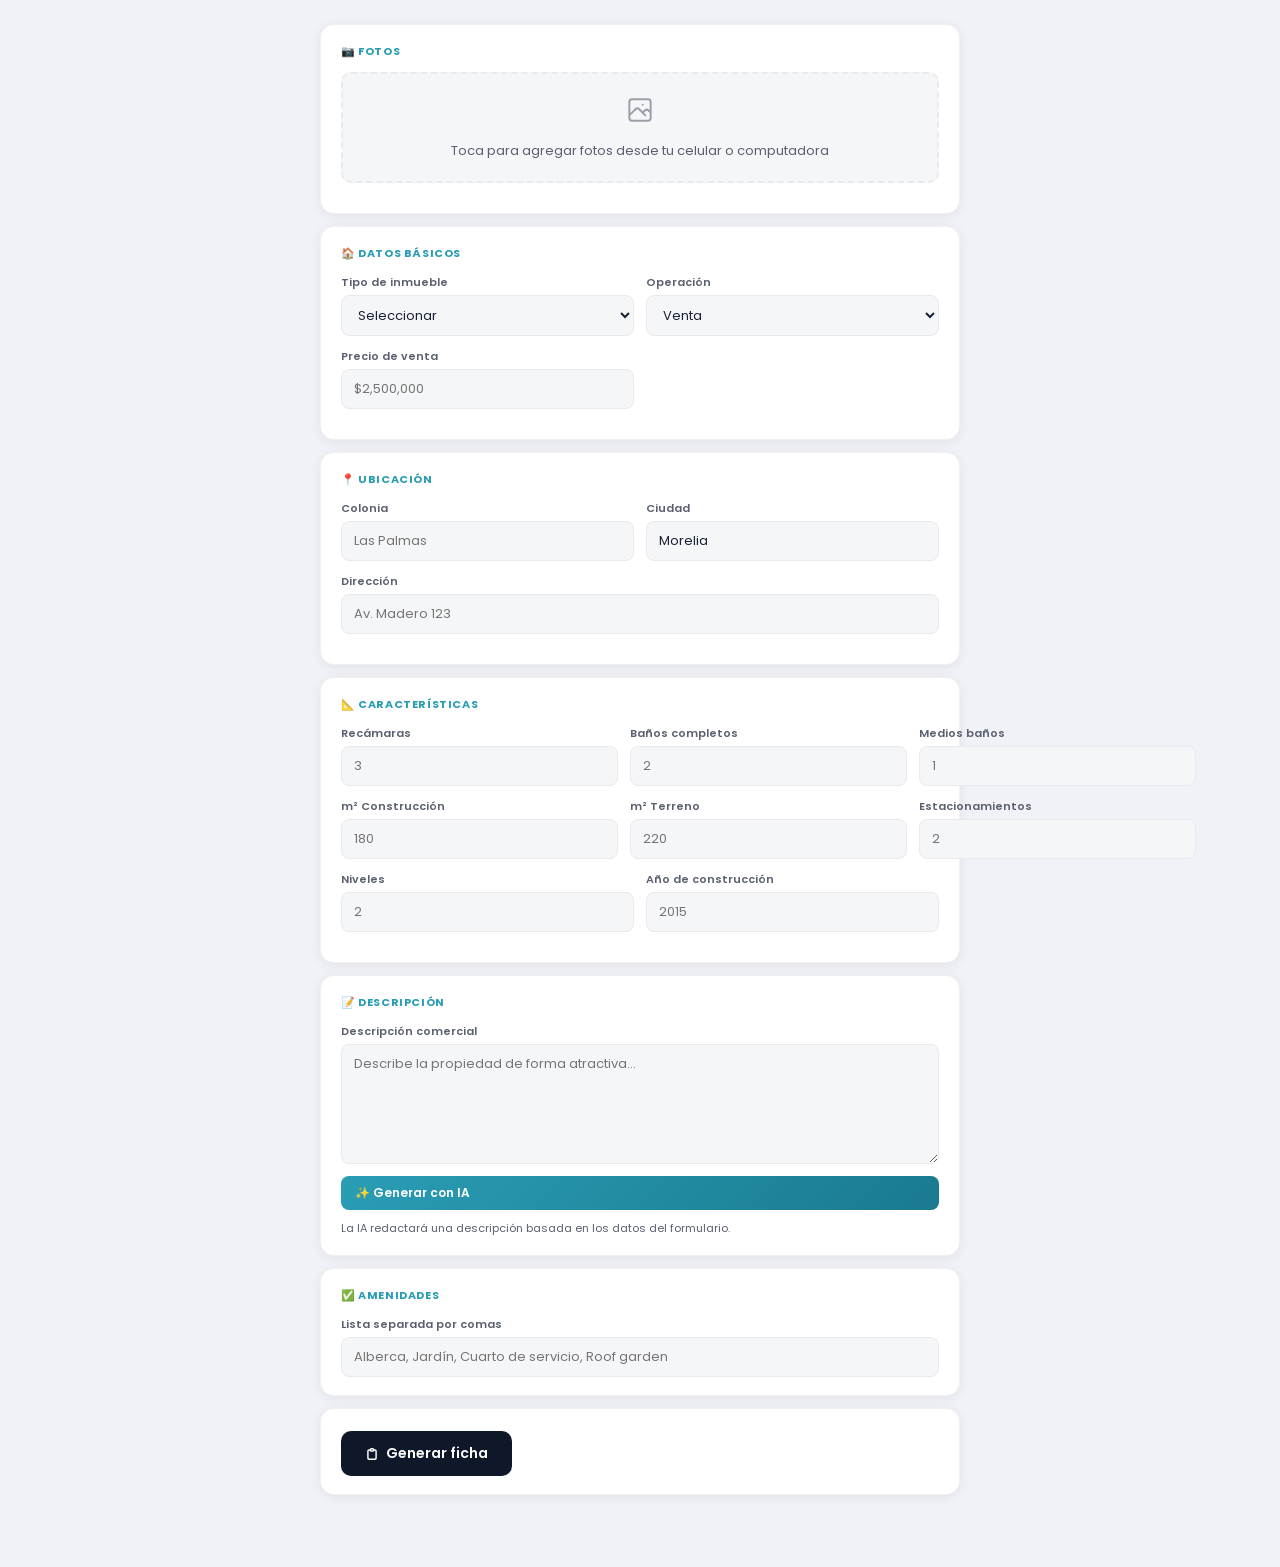
<file: ficha-manual.html>
<!DOCTYPE html>
<html lang="es">
<head>
<meta charset="UTF-8"/>
<meta name="viewport" content="width=device-width, initial-scale=1.0"/>
<title>Brokr — Ficha Manual</title>
<link rel="preconnect" href="https://fonts.googleapis.com"/>
<link href="https://fonts.googleapis.com/css2?family=Poppins:wght@300;400;500;600;700;800&family=Playfair+Display:wght@600;700&display=swap" rel="stylesheet"/>
<style>
:root{
  --navy:#0f1829;--navy2:#1e2d47;--teal:#2a9db5;--teal-dark:#1a7a8f;
  --teal-bg:rgba(42,157,181,0.10);--teal-border:rgba(42,157,181,0.25);
  --white:#ffffff;--gray:#f5f6f8;--gray2:#e8eaee;
  --txt:#1a2035;--mut:#5a6070;--mut2:#9aa0ad;--r:14px;
  --shadow:0 2px 12px rgba(0,0,0,0.07);--font:'Poppins',sans-serif;
}
*{box-sizing:border-box;margin:0;padding:0}
body{font-family:'Poppins',sans-serif;background:#f0f2f7;color:var(--txt)}

/* ── APP UI ── */
#app-ui{max-width:680px;margin:0 auto;padding:24px 20px 60px}


.ui-card{background:var(--white);border-radius:var(--r);padding:18px 20px;box-shadow:var(--shadow);border:1px solid rgba(0,0,0,0.06);margin-bottom:12px}
.ui-card h3{font-size:11px;font-weight:700;text-transform:uppercase;letter-spacing:.6px;color:var(--teal);margin-bottom:12px}
.frow{display:grid;grid-template-columns:1fr 1fr;gap:12px;margin-bottom:12px}
.frow.three{grid-template-columns:1fr 1fr 1fr}
.frow.single{grid-template-columns:1fr}
.f{display:flex;flex-direction:column;gap:4px}
.f label{font-size:11px;font-weight:600;color:var(--mut)}
.f input,.f select,.f textarea{
  padding:9px 12px;border:1.5px solid var(--gray2);border-radius:8px;
  font-size:13px;font-family:'Poppins',sans-serif;color:var(--txt);
  outline:none;transition:border-color .15s;background:var(--gray);
}
.f input:focus,.f select:focus,.f textarea:focus{border-color:var(--teal);background:white;box-shadow:0 0 0 3px var(--teal-bg);}
.f textarea{resize:vertical;min-height:80px}

/* price row */
#precio-renta-row{display:none}

/* foto upload */
.foto-upload-area{
  border:2px dashed var(--gray2);border-radius:10px;
  padding:20px;text-align:center;cursor:pointer;
  transition:border-color .2s,background .2s;
  background:var(--gray);
}
.foto-upload-area:hover{border-color:var(--teal);background:#f0fbfd}
.foto-upload-area p{font-size:13px;color:var(--mut);margin-top:8px}
.foto-upload-area svg{opacity:.4}
#photos-grid{
  display:grid;grid-template-columns:repeat(4,1fr);gap:8px;margin-top:12px;
}
.photo-thumb{
  position:relative;border-radius:8px;overflow:hidden;
  aspect-ratio:1;cursor:grab;border:2px solid transparent;
  transition:border-color .15s;
}
.photo-thumb.drag-over{border-color:var(--teal)}
.photo-thumb.dragging{opacity:.5}
.photo-thumb img{width:100%;height:100%;object-fit:cover;display:block}
.photo-main-badge{
  position:absolute;bottom:4px;left:4px;
  background:var(--teal);color:white;font-size:9px;font-weight:700;
  padding:2px 7px;border-radius:10px;letter-spacing:.3px;
}
.photo-del{
  position:absolute;top:4px;right:4px;
  background:rgba(0,0,0,.55);color:white;border:none;
  width:20px;height:20px;border-radius:50%;font-size:13px;
  cursor:pointer;display:flex;align-items:center;justify-content:center;line-height:1;
}
#drag-hint{
  display:none;font-size:11px;color:var(--mut);text-align:center;
  margin-top:6px;
}
#drag-hint.show{display:block}

/* AI desc button */
.ai-btn{
  display:flex;align-items:center;gap:6px;padding:8px 14px;
  background:linear-gradient(135deg,var(--teal),var(--teal-dark));
  color:white;border:none;border-radius:8px;font-size:12px;
  font-weight:600;cursor:pointer;font-family:'Poppins',sans-serif;
  margin-top:8px;
}
.ai-btn:hover{opacity:.9}
.ai-hint{font-size:11px;color:var(--mut);margin-top:6px}

/* action buttons */
.actions{display:flex;gap:10px;margin-top:4px}
.ui-btn{
  display:flex;align-items:center;gap:7px;padding:12px 24px;
  background:var(--navy);color:white;border:none;border-radius:10px;
  font-size:14px;font-weight:600;font-family:'Poppins',sans-serif;cursor:pointer;
  transition:opacity .15s;
}
.ui-btn:hover{opacity:.9}
.ui-btn.teal{background:var(--teal)}
.ui-btn.outline{background:transparent;border:1.5px solid var(--gray2);color:var(--navy)}
.ui-btn.outline:hover{background:var(--gray)}

#print-bar{
  display:none;background:var(--white);border-radius:var(--r);
  padding:14px 20px;box-shadow:0 2px 12px rgba(0,0,0,.06);
  margin-bottom:14px;flex-direction:row;align-items:center;
  justify-content:space-between;gap:12px;
}
#print-bar.show{display:flex}
#print-bar span{font-size:13px;color:var(--mut)}

/* ── FICHA PAGES ── */
#ficha{display:none;margin-bottom:40px}
#ficha.show{display:block}
#ficha-pages{}

.ficha-page{
  width:210mm;background:var(--white);margin:0 auto 24px;
  box-shadow:0 4px 32px rgba(0,0,0,.10);
  display:flex;flex-direction:column;overflow:hidden;
}
.cover-hero{width:100%;height:110mm;object-fit:cover;display:block;flex-shrink:0}
.cover-hero-placeholder{
  width:100%;height:110mm;
  background:linear-gradient(135deg,var(--navy),var(--navy2));
  display:flex;align-items:center;justify-content:center;flex-shrink:0;
}
.cover-info{padding:18px 24px 14px;border-bottom:1px solid var(--gray2)}
.cover-badge{
  display:inline-block;background:var(--teal);color:white;
  font-size:9px;font-weight:700;letter-spacing:.8px;text-transform:uppercase;
  padding:4px 10px;border-radius:20px;margin-bottom:10px;
}
.cover-precio{font-family:'Playfair Display',serif;font-size:30px;font-weight:700;color:var(--navy);line-height:1;margin-bottom:6px}
.cover-titulo{font-size:14px;font-weight:600;color:var(--navy);margin-bottom:4px}
.cover-ubicacion{font-size:12px;color:var(--mut);display:flex;align-items:center;gap:4px}
.cover-specs{display:grid;grid-template-columns:repeat(4,1fr);border-bottom:1px solid var(--gray2)}
.spec-item{padding:12px 16px;text-align:center;border-right:1px solid var(--gray2)}
.spec-item:last-child{border-right:none}
.spec-ico{font-size:18px;margin-bottom:3px}
.spec-val{font-size:16px;font-weight:700;color:var(--navy);line-height:1.1}
.spec-lbl{font-size:9px;text-transform:uppercase;letter-spacing:.5px;color:var(--mut);margin-top:2px}
.cover-desc-wrap{padding:16px 24px;flex:1}
.cover-desc-ttl{
  font-family:'Playfair Display',serif;font-size:13px;font-weight:600;
  color:var(--navy);margin-bottom:8px;padding-bottom:6px;
  border-bottom:2px solid var(--teal);display:inline-block;
}
.cover-desc{font-size:11.5px;color:#444;line-height:1.65}
.gallery-header{padding:16px 24px 12px;border-bottom:1px solid var(--gray2)}
.gallery-header h2{font-family:'Playfair Display',serif;font-size:16px;font-weight:600;color:var(--navy)}
.photo-grid{
  display:grid;grid-template-columns:1fr 1fr;
  grid-template-rows:repeat(3,1fr);gap:3px;flex:1;padding:3px;min-height:0;
}
.photo-grid img{width:100%;height:100%;object-fit:cover;display:block}
.chars-header{padding:18px 24px 14px;border-bottom:1px solid var(--gray2)}
.chars-header h2{font-family:'Playfair Display',serif;font-size:16px;font-weight:600;color:var(--navy)}
.chars-body{padding:16px 24px;flex:1}
.char-table{width:100%;border-collapse:collapse}
.char-table tr{border-bottom:1px solid var(--gray2)}
.char-table tr:last-child{border-bottom:none}
.char-table td{padding:8px 12px;font-size:12px;vertical-align:middle}
.char-table td:first-child{color:var(--mut);width:42%}
.char-table td:last-child{color:var(--navy);font-weight:600;text-align:right}
.char-table tr:nth-child(even) td{background:var(--gray)}
.amen-section{margin-top:16px}
.amen-ttl{font-size:11px;font-weight:700;text-transform:uppercase;letter-spacing:.6px;color:var(--teal);margin-bottom:8px}
.amen-grid{display:flex;flex-wrap:wrap;gap:6px}
.amen-item{font-size:11px;padding:5px 10px;background:var(--gray);border-radius:20px;color:var(--navy);border:1px solid var(--gray2)}
.ficha-footer{
  width:100%;height:40px;background:var(--navy);
  display:flex;align-items:center;justify-content:space-between;
  padding:0 20px;flex-shrink:0;
}
.ft-logo img{height:16px;filter:brightness(10)}
.ft-txt{font-size:9px;color:rgba(255,255,255,.35);letter-spacing:.5px}

/* ── PRINT ── */
@media print{
  *{-webkit-print-color-adjust:exact!important;print-color-adjust:exact!important}
  html,body{margin:0;padding:0;background:white}
  #app-ui{display:none!important}
  #ficha{display:block!important;margin:0!important}
  .ficha-page{
    width:210mm!important;height:297mm!important;
    margin:0!important;padding:0!important;box-shadow:none!important;
    page-break-after:always!important;page-break-inside:avoid!important;
    display:flex!important;flex-direction:column!important;overflow:hidden!important;
  }
  .ficha-page:last-child{page-break-after:avoid!important}
  .cover-hero,.cover-hero-placeholder{height:110mm!important;flex-shrink:0!important}
  .photo-grid{flex:1!important;min-height:0!important}
  .photo-grid img{width:100%!important;height:100%!important;object-fit:cover!important}
  .chars-body,.cover-desc-wrap{flex:1!important}
  .ficha-footer{height:40px!important;flex-shrink:0!important;background:var(--navy)!important}
  .ft-logo img{filter:brightness(10)!important}
  @page{size:A4 portrait;margin:0}
}
@media(max-width:768px){
  #app-ui{padding:16px 14px 40px}
  .frow,.frow.three{grid-template-columns:1fr}
  #photos-grid{grid-template-columns:repeat(3,1fr)}
  .ficha-page{width:100%;margin-bottom:12px}
  .cover-hero,.cover-hero-placeholder{height:55vw}
  .cover-specs{grid-template-columns:repeat(2,1fr)}
}
</style>
</head>
<body>
<!-- ═══ APP UI ═══════════════════════════════ -->
<div id="app-ui">

  <!-- FOTOS -->
  <div class="ui-card">
    <h3>📷 Fotos</h3>
    <div class="foto-upload-area" onclick="document.getElementById('foto-input').click()">
      <svg width="32" height="32" fill="none" viewBox="0 0 24 24" stroke="currentColor" stroke-width="1.5">
        <path stroke-linecap="round" stroke-linejoin="round" d="M4 16l4.586-4.586a2 2 0 012.828 0L16 16m-2-2l1.586-1.586a2 2 0 012.828 0L20 14m-6-6h.01M6 20h12a2 2 0 002-2V6a2 2 0 00-2-2H6a2 2 0 00-2 2v12a2 2 0 002 2z"/>
      </svg>
      <p>Toca para agregar fotos desde tu celular o computadora</p>
    </div>
    <input type="file" id="foto-input" accept="image/*" multiple style="display:none" onchange="addPhotos(this)"/>
    <div id="photos-grid"></div>
    <div id="drag-hint">↕ Arrastra para reordenar · La primera foto será la portada</div>
  </div>

  <!-- DATOS BÁSICOS -->
  <div class="ui-card">
    <h3>🏠 Datos básicos</h3>
    <div class="frow">
      <div class="f">
        <label>Tipo de inmueble</label>
        <select id="d-tipo">
          <option value="">Seleccionar</option>
          <option value="Casa">Casa</option>
          <option value="Departamento">Departamento</option>
          <option value="Terreno">Terreno</option>
          <option value="Local comercial">Local comercial</option>
          <option value="Oficina">Oficina</option>
          <option value="Bodega">Bodega</option>
          <option value="Rancho">Rancho</option>
        </select>
      </div>
      <div class="f">
        <label>Operación</label>
        <select id="d-op" onchange="onOpChange()">
          <option value="Venta">Venta</option>
          <option value="Renta">Renta</option>
          <option value="Venta y renta">Venta y Renta</option>
        </select>
      </div>
    </div>
    <div class="frow">
      <div class="f">
        <label>Precio de venta</label>
        <input type="text" id="d-precio" placeholder="$2,500,000" oninput="propFmtMoney(this)"/>
      </div>
      <div class="f" id="precio-renta-row">
        <label>Precio de renta / mes</label>
        <input type="text" id="d-precio-renta" placeholder="$15,000" oninput="propFmtMoney(this)"/>
      </div>
    </div>
  </div>

  <!-- UBICACIÓN -->
  <div class="ui-card">
    <h3>📍 Ubicación</h3>
    <div class="frow">
      <div class="f">
        <label>Colonia</label>
        <input type="text" id="d-colonia" placeholder="Las Palmas"/>
      </div>
      <div class="f">
        <label>Ciudad</label>
        <input type="text" id="d-ciudad" placeholder="Morelia" value="Morelia"/>
      </div>
    </div>
    <div class="frow single">
      <div class="f">
        <label>Dirección</label>
        <input type="text" id="d-dir" placeholder="Av. Madero 123"/>
      </div>
    </div>
  </div>

  <!-- CARACTERÍSTICAS -->
  <div class="ui-card">
    <h3>📐 Características</h3>
    <div class="frow three">
      <div class="f"><label>Recámaras</label><input type="number" id="d-rec" placeholder="3" min="0"/></div>
      <div class="f"><label>Baños completos</label><input type="number" id="d-ban" placeholder="2" min="0" step="0.5"/></div>
      <div class="f"><label>Medios baños</label><input type="number" id="d-mban" placeholder="1" min="0"/></div>
    </div>
    <div class="frow three">
      <div class="f"><label>m² Construcción</label><input type="number" id="d-m2c" placeholder="180" min="0"/></div>
      <div class="f"><label>m² Terreno</label><input type="number" id="d-m2t" placeholder="220" min="0"/></div>
      <div class="f"><label>Estacionamientos</label><input type="number" id="d-est" placeholder="2" min="0"/></div>
    </div>
    <div class="frow">
      <div class="f"><label>Niveles</label><input type="number" id="d-niv" placeholder="2" min="0"/></div>
      <div class="f"><label>Año de construcción</label><input type="number" id="d-anio" placeholder="2015" min="1900" max="2030"/></div>
    </div>
  </div>

  <!-- DESCRIPCIÓN -->
  <div class="ui-card">
    <h3>📝 Descripción</h3>
    <div class="f">
      <label>Descripción comercial</label>
      <textarea id="d-desc" rows="5" placeholder="Describe la propiedad de forma atractiva..."></textarea>
      <button class="ai-btn" id="ai-btn" onclick="generarDescripcion()">
        ✨ Generar con IA
      </button>
      <div class="ai-hint" id="ai-hint">La IA redactará una descripción basada en los datos del formulario.</div>
    </div>
  </div>

  <!-- AMENIDADES -->
  <div class="ui-card">
    <h3>✅ Amenidades</h3>
    <div class="f">
      <label>Lista separada por comas</label>
      <input type="text" id="d-amen" placeholder="Alberca, Jardín, Cuarto de servicio, Roof garden"/>
    </div>
  </div>

  <!-- ACTIONS -->
  <div class="ui-card">
    <div class="actions">
      <button class="ui-btn" onclick="generarFicha()">
        <svg width="14" height="14" fill="none" viewBox="0 0 24 24" stroke="white" stroke-width="2.5">
          <path stroke-linecap="round" stroke-linejoin="round" d="M9 5H7a2 2 0 00-2 2v12a2 2 0 002 2h10a2 2 0 002-2V7a2 2 0 00-2-2h-2M9 5a2 2 0 002 2h2a2 2 0 002-2M9 5a2 2 0 012-2h2a2 2 0 012 2"/>
        </svg>
        Generar ficha
      </button>
    </div>
  </div>

  <div id="print-bar">
    <span id="print-bar-txt">Ficha lista</span>
    <button class="ui-btn teal" id="pdf-btn" onclick="abrirPDF()">
      <svg width="14" height="14" fill="none" viewBox="0 0 24 24" stroke="white" stroke-width="2">
        <path stroke-linecap="round" stroke-linejoin="round" d="M4 16v1a3 3 0 003 3h10a3 3 0 003-3v-1m-4-4l-4 4m0 0l-4-4m4 4V4"/>
      </svg>
      Ver / Compartir PDF
    </button>
  </div>
</div>

<!-- ═══ FICHA ════════════════════════════════ -->
<div id="ficha">
  <div id="ficha-pages"></div>
</div>

<script>
const API = 'https://brokrebapi-production.up.railway.app';
const LOGO_B64 = '[data-uri]';






function propFmtMoney(input){
  const raw = getRawNum(input.value);
  if(!raw){ input.value = ''; return; }
  input.value = '$' + raw.toLocaleString('es-MX', {minimumFractionDigits:0,maximumFractionDigits:0});
}



// ── FOTOS ────────────────────────────────────
let fotos = []; // {url, name}

// ── PRICE FORMATTING ──
function onOpChange(){
  const op = document.getElementById('d-op').value;
  const rentaWrap = document.getElementById('precio-renta-wrap');
  const lbl = document.getElementById('precio-lbl');
  if(op === 'Venta y renta'){
    rentaWrap.style.display = 'block';
    lbl.textContent = 'Precio en venta (MXN)';
  } else {
    rentaWrap.style.display = 'none';
    lbl.textContent = 'Precio (MXN)';
  }
}

function getRawNum(val){
  // Strip commas and decimals safely — only integer part
  return parseInt(val.split('.')[0].replace(/[^0-9]/g, '') || '0', 10);
}

function fmtInput(input){
  const n = getRawNum(input.value);
  if(!n){ input.value = ''; return; }
  input.value = n.toLocaleString('en-US');
}

function fmtInputBlur(input){
  const n = getRawNum(input.value);
  if(!n){ input.value = ''; return; }
  input.value = n.toLocaleString('en-US') + '.00';
}

// Keep old names for backward compat
function fmtPrecio(input){ fmtInput(input); }
function fmtPrecioBlur(input){ fmtInputBlur(input); }

function getPrecioFormateado(fieldId){
  const id = fieldId || 'd-precio';
  const n = getRawNum(document.getElementById(id)?.value || '');
  if(!n) return '';
  return '$' + n.toLocaleString('en-US') + '.00';
}

// ── PHOTOS ──
function addPhotos(input){
  const files = Array.from(input.files || input);
  files.forEach(file => {
    const reader = new FileReader();
    reader.onload = e => {
      fotos.push({ url: e.target.result, name: file.name });
      renderThumbs();
    };
    reader.readAsDataURL(file);
  });
  input.value = ''; // reset so same file can be added again
}

function renderThumbs(){
  const grid = document.getElementById('photos-grid');
  grid.innerHTML = fotos.map((f,i) => `
    <div class="photo-thumb" draggable="true" data-idx="${i}"
      ondragstart="dragStart(event,${i})"
      ondragover="dragOver(event,${i})"
      ondrop="dragDrop(event,${i})"
      ondragend="dragEnd(event)">
      <img src="${f.url}" alt="foto ${i+1}"/>
      ${i===0 ? '<div class="photo-main-badge">Portada</div>' : ''}
      <button class="photo-del" onclick="deletePhoto(${i})">×</button>
    </div>`).join('');
  const hint = document.getElementById('drag-hint');
  if(hint) hint.classList[fotos.length > 1 ? 'add' : 'remove']('show');
}

let dragSrcIdx = null;

function dragStart(e, idx){
  dragSrcIdx = idx;
  e.currentTarget.classList.add('dragging');
  e.dataTransfer.effectAllowed = 'move';
}

function dragOver(e, idx){
  e.preventDefault();
  e.dataTransfer.dropEffect = 'move';
  document.querySelectorAll('.photo-thumb').forEach(el => el.classList.remove('drag-over'));
  if(idx !== dragSrcIdx) e.currentTarget.classList.add('drag-over');
}

function dragDrop(e, idx){
  e.preventDefault();
  if(dragSrcIdx === null || dragSrcIdx === idx) return;
  // Reorder
  const moved = fotos.splice(dragSrcIdx, 1)[0];
  fotos.splice(idx, 0, moved);
  renderThumbs();
}

function dragEnd(e){
  document.querySelectorAll('.photo-thumb').forEach(el => {
    el.classList.remove('dragging','drag-over');
  });
  dragSrcIdx = null;
}



// Drag & drop (safe — zone may not exist on load)
function initDragDrop(){
  const zone = document.getElementById('foto-upload-area');
  if(!zone) return;
  zone.addEventListener('dragover', e => { e.preventDefault(); zone.style.borderColor='var(--teal)'; });
  zone.addEventListener('dragleave', () => { zone.style.borderColor=''; });
  zone.addEventListener('drop', e => {
    e.preventDefault();
    zone.style.borderColor = '';
    const files = Array.from(e.dataTransfer.files).filter(f => f.type.startsWith('image/'));
    addPhotos({ files });
  });
}
document.addEventListener('DOMContentLoaded', initDragDrop);

// ── Preload images from Editor de imágenes ────────────────────────────────────
window.addEventListener('message', function(e) {
  if (!e.data || e.data.type !== 'brokr-preload-images') return;
  const images = e.data.images;
  if (!images || !images.length) return;
  showPreloadedImages(images);
});

function showPreloadedImages(images) {
  // Add images to the fotos array
  images.forEach(img => {
    fotos.push({ url: img.url, name: img.name });
  });
  renderThumbsWithSelection();

  // Show banner
  let banner = document.getElementById('preload-banner');
  if (!banner) {
    banner = document.createElement('div');
    banner.id = 'preload-banner';
    banner.style.cssText = 'background:rgba(42,157,181,.10);border:1.5px solid rgba(42,157,181,.3);border-radius:10px;padding:10px 14px;margin-bottom:12px;display:flex;align-items:center;justify-content:space-between;gap:10px;flex-wrap:wrap;font-family:inherit';
    banner.innerHTML = `
      <span style="font-size:13px;font-weight:600;color:#1a7a8f">
        ${images.length} foto${images.length !== 1 ? 's' : ''} cargada${images.length !== 1 ? 's' : ''} desde el Editor de imágenes
      </span>
      <button onclick="dismissPreloadBanner()" style="background:none;border:none;font-size:18px;cursor:pointer;color:#5a6070;line-height:1;padding:0 4px">×</button>
    `;
    const photosCard = document.querySelector('.ui-card');
    if (photosCard) photosCard.prepend(banner);
  }

  // Scroll to top so user sees the photos
  window.scrollTo({ top: 0, behavior: 'smooth' });
}

function dismissPreloadBanner() {
  const b = document.getElementById('preload-banner');
  if (b) b.remove();
}

// Enhanced renderThumbs — when coming from Editor, show checkmark-style selection
function renderThumbsWithSelection() {
  renderThumbs(); // use existing function — photos appear ready to reorder/delete
}


function deletePhoto(i){
  fotos.splice(i,1);
  renderThumbs();
}


// ── GET DATA ──
function g(id){ return document.getElementById(id); }
function gv(id){ return g(id)?.value?.trim() || ''; }


// ── AI DESCRIPCIÓN ───────────────────────────
async function generarDescripcion(){
  // Get elements — use querySelector as fallback
  const btn  = document.getElementById('ai-btn') || document.querySelector('.ai-btn');
  const hint = document.getElementById('ai-hint') || document.querySelector('.ai-hint');
  const desc = document.getElementById('d-desc');

  if(!desc){ alert('ERROR: campo descripción no encontrado'); return; }

  if(btn){ btn.disabled = true; btn.textContent = '⏳ Generando...'; }
  if(hint){ hint.textContent = desc.value.trim() ? 'Mejorando tu texto con IA...' : 'Conectando con IA...'; hint.style.color = 'var(--mut)'; }

  const datos = getDatos();
  const lineas = [
    datos.tipo    ? '- Tipo: '           + datos.tipo    : '',
    datos.op      ? '- Operación: '      + datos.op      : '',
    datos.colonia ? '- Colonia: '        + datos.colonia + ', ' + datos.ciudad : '- Ciudad: ' + datos.ciudad,
    datos.rec     ? '- Recámaras: '      + datos.rec     : '',
    datos.ban     ? '- Baños: '          + datos.ban     : '',
    datos.m2c     ? '- Construcción: '   + datos.m2c + ' m²' : '',
    datos.m2t     ? '- Terreno: '        + datos.m2t + ' m²' : '',
    datos.est     ? '- Estacionamientos: '+ datos.est    : '',
    datos.anio    ? '- Año: '            + datos.anio    : '',
    datos.amen    ? '- Amenidades: '     + datos.amen    : '',
  ].filter(Boolean).join('\n');

  const textoUsuario = desc.value.trim();
  const prompt = textoUsuario
    ? 'Eres un agente inmobiliario experto en Morelia, Michoacán. El usuario ha redactado la siguiente descripción para una propiedad. Mejórala: hazla más atractiva, profesional y fluida, conservando fielmente las ideas y detalles que el usuario mencionó. Máximo 180 palabras. Sin emojis. Sin mencionar precio.\n\nDatos de la propiedad:\n' + lineas + '\n\nTexto original del usuario:\n' + textoUsuario + '\n\nRedacta solo la descripción mejorada:'
    : 'Eres un agente inmobiliario experto en Morelia, Michoacán. Redacta una descripción comercial atractiva y profesional para esta propiedad. Máximo 180 palabras. Sin emojis. Sin mencionar precio.\n\nDatos:\n' + lineas + '\n\nRedacta solo la descripción:';

  try{
    const r = await fetch(API + '/chat', {
      method: 'POST',
      headers: {'Content-Type': 'application/json'},
      body: JSON.stringify({
        messages: [{role:'user', content: prompt}],
        max_tokens: 400,
        temperature: 0.7
      })
    });
    const txt = await r.text();
    if(!r.ok) throw new Error('Error ' + r.status + ': ' + txt);
    let data;
    try{ data = JSON.parse(txt); } catch(e){ throw new Error('Respuesta inválida: ' + txt.slice(0,100)); }
    const respuesta = data.choices?.[0]?.message?.content
                   || data.content
                   || data.text
                   || '';
    if(!respuesta) throw new Error('Sin contenido: ' + JSON.stringify(data).slice(0,100));
    desc.value = respuesta.trim();
    if(hint){ hint.textContent = '✓ Descripción generada — puedes editarla.'; hint.style.color = 'var(--teal)'; }
  } catch(e){
    console.error(e);
    const msg = 'Error: ' + e.message;
    if(hint){ hint.textContent = msg; hint.style.color = '#c00'; }
    else alert(msg);
  } finally{
    if(btn){ btn.disabled = false; btn.textContent = '✨ Generar con IA'; }
  }
}

// ── FOOTER ──────────────────────────────────
function footer(){
  return `<div class="ficha-footer">
    <div class="ft-logo"><img src="${LOGO_B64}" alt="Brokr"/></div>
    <div class="ft-txt">BROKR.MX</div>
  </div>`;
}

// ── BUILD FICHA PAGES ────────────────────────
function buildFichaPages(d){
  const specs = [];
  if(d.rec)  specs.push({ico:'🛏',val:d.rec,lbl:'Recámaras'});
  if(d.ban)  specs.push({ico:'🚿',val:d.ban,lbl:'Baños'});
  if(d.m2c)  specs.push({ico:'📐',val:d.m2c+' m²',lbl:'Construcción'});
  if(d.m2t)  specs.push({ico:'🌿',val:d.m2t+' m²',lbl:'Terreno'});
  if(d.est && specs.length<4) specs.push({ico:'🚗',val:d.est,lbl:'Estacion.'});

  const specsHTML = specs.length ? `<div class="cover-specs">
    ${specs.slice(0,4).map(s=>`<div class="spec-item">
      <div class="spec-ico">${s.ico}</div>
      <div class="spec-val">${s.val}</div>
      <div class="spec-lbl">${s.lbl}</div>
    </div>`).join('')}
  </div>` : '';

  const ubicacion = [d.colonia, d.ciudad].filter(Boolean).join(', ') || 'Morelia, Michoacán';
  const titulo = [d.tipo, d.op ? `en ${d.op}` : ''].filter(Boolean).join(' ') || 'Propiedad';
  const heroSrc = fotos[0]?.url || null;
  const heroHTML = heroSrc
    ? `<img class="cover-hero" src="${heroSrc}" alt="portada"/>`
    : `<div class="cover-hero-placeholder"></div>`;

  // PAGE 1: PORTADA
  let pages = `
  <div class="ficha-page">
    ${heroHTML}
    <div class="cover-info">
      <div class="cover-badge">${d.op.toUpperCase()}</div>
      <div class="cover-precio">${d.precio || '—'}</div>
      <div class="cover-titulo">${titulo}</div>
      <div class="cover-ubicacion">
        <svg width="12" height="12" fill="none" viewBox="0 0 24 24" stroke="currentColor" stroke-width="2"><path stroke-linecap="round" stroke-linejoin="round" d="M17.657 16.657L13.414 20.9a1.998 1.998 0 01-2.827 0l-4.244-4.243a8 8 0 1111.314 0z"/><path stroke-linecap="round" stroke-linejoin="round" d="M15 11a3 3 0 11-6 0 3 3 0 016 0z"/></svg>
        ${ubicacion}
      </div>
    </div>
    ${specsHTML}
    ${d.desc ? `<div class="cover-desc-wrap"><div class="cover-desc-ttl">Descripción</div><div class="cover-desc">${d.desc}</div></div>` : '<div style="flex:1"></div>'}
    ${footer()}
  </div>`;

  // GALLERY PAGES (6 per page)
  const galleryFotos = fotos.slice(1).map(f=>f.url).filter(Boolean);
  for(let i=0; i<galleryFotos.length; i+=6){
    const batch = galleryFotos.slice(i,i+6);
    while(batch.length < 6) batch.push(null);
    pages += `
    <div class="ficha-page">
      <div class="gallery-header"><h2>Galería fotográfica</h2></div>
      <div class="photo-grid">
        ${batch.map(src => src
          ? `<img src="${src}" alt="foto"/>`
          : `<div style="background:var(--gray)"></div>`
        ).join('')}
      </div>
      ${footer()}
    </div>`;
  }

  // CARACTERÍSTICAS PAGE
  const rows = [];
  if(d.tipo)   rows.push(['Tipo de inmueble', d.tipo]);
  if(d.op)     rows.push(['Operación', d.op]);
  if(d.precio) rows.push(['Precio', d.precio]);
  if(d.rec)    rows.push(['Recámaras', d.rec]);
  if(d.ban)    rows.push(['Baños completos', d.ban]);
  if(d.mban)   rows.push(['Medios baños', d.mban]);
  if(d.m2c)    rows.push(['Superficie construida', d.m2c+' m²']);
  if(d.m2t)    rows.push(['Superficie de terreno', d.m2t+' m²']);
  if(d.est)    rows.push(['Estacionamientos', d.est]);
  if(d.niv)    rows.push(['Niveles', d.niv]);
  if(d.anio)   rows.push(['Año de construcción', d.anio]);
  if(d.colonia) rows.push(['Colonia', d.colonia]);
  if(d.ciudad)  rows.push(['Ciudad', d.ciudad]);
  if(d.dir)     rows.push(['Dirección', d.dir]);

  const amenList = d.amen ? d.amen.split(',').map(a=>a.trim()).filter(Boolean) : [];
  const amenHTML = amenList.length ? `
    <div class="amen-section">
      <div class="amen-ttl">Amenidades</div>
      <div class="amen-grid">${amenList.map(a=>`<div class="amen-item">${a}</div>`).join('')}</div>
    </div>` : '';

  pages += `
  <div class="ficha-page">
    <div class="chars-header"><h2>Características del inmueble</h2></div>
    <div class="chars-body">
      <table class="char-table"><tbody>
        ${rows.map(([k,v])=>`<tr><td>${k}</td><td>${v}</td></tr>`).join('')}
      </tbody></table>
      ${amenHTML}
    </div>
    ${footer()}
  </div>`;

  return pages;
}

// ── GENERAR ──────────────────────────────────
function getDatos(){
  return {
    tipo:    gv('d-tipo'),
    op:      gv('d-op'),
    precio:  getPrecioFormateado('d-precio'),
    precioRenta: document.getElementById('d-op')?.value === 'Venta y renta'
                 ? getPrecioFormateado('d-precio-renta') : '',
    colonia: gv('d-colonia'),
    ciudad:  gv('d-ciudad') || 'Morelia',
    dir:     gv('d-dir'),
    rec:     gv('d-rec'),
    ban:     gv('d-ban'),
    mban:    gv('d-mban'),
    m2c:     gv('d-m2c'),
    m2t:     gv('d-m2t'),
    est:     gv('d-est'),
    niv:     gv('d-niv'),
    anio:    gv('d-anio'),
    desc:    gv('d-desc'),
    amen:    gv('d-amen'),
  };
}


let _lastPdfToken = null;
function abrirPDF(){
  if(!_lastPdfToken){ alert('Genera primero la ficha.'); return; }
  window.open(API + '/ficha-pdf/' + _lastPdfToken, '_blank');
}
async function generarFicha(){
  const d = getDatos();
  if(!fotos.length && !d.titulo && !d.colonia){
    alert('Agrega al menos una foto y los datos básicos de la propiedad.');
    return;
  }
  const btn = document.querySelector('.ui-btn');
  btn.disabled = true;
  btn.textContent = '⏳ Generando ficha...';
  try{
    // Build property data in EasyBroker-compatible format
    const rawNum = (v) => parseFloat((v||'').replace(/[$,]/g,'').trim()) || null;
    const propData = {
      id: null,
      public_id: null,
      title: [d.tipo, d.op ? 'en ' + d.op : ''].filter(Boolean).join(' ') || 'Propiedad',
      property_type: d.tipo || 'Propiedad',
      description: d.desc || '',
      operations: d.precio ? [{
        type: d.op === 'Renta' ? 'rental' : 'sale',
        amount: rawNum(d.precio),
        currency: 'MXN'
      }] : [],
      location: { name: d.colonia || '', city: d.ciudad || 'Morelia' },
      address: d.dir || '',
      bedrooms: d.rec ? parseFloat(d.rec) : null,
      bathrooms: d.ban ? parseFloat(d.ban) : null,
      half_bathrooms: d.mban ? parseFloat(d.mban) : null,
      construction_size: d.m2c ? parseFloat(d.m2c) : null,
      lot_size: d.m2t ? parseFloat(d.m2t) : null,
      parking_spaces: d.est ? parseFloat(d.est) : null,
      floors: d.niv ? parseFloat(d.niv) : null,
      age: d.anio || null,
      amenities: d.amen ? d.amen.split(',').map(a=>({name:a.trim()})).filter(a=>a.name) : [],
      property_images: fotos.map(f => ({ url: f.url, original: f.url }))
    };

    const res = await fetch(API + '/ficha-pdf', {
      method: 'POST',
      headers: {'Content-Type': 'application/json'},
      body: JSON.stringify(propData)
    });
    if(!res.ok) throw new Error('Error servidor: ' + res.status);
    const data = await res.json();
    const pdfUrl = API + '/ficha-pdf/' + data.token;
    _lastPdfToken = data.token;
    window.open(pdfUrl, '_blank');
    g('print-bar').classList.add('show');
    document.getElementById('print-bar-txt').textContent = '✓ Ficha lista — comparte desde el visor';
  } catch(e){
    alert('Error generando ficha: ' + e.message);
  } finally{
    btn.disabled = false;
    btn.textContent = 'Generar ficha';
  }
}

// ══ SHAARK — llenar ficha manual vía postMessage ══
window.addEventListener('message', function(e) {
  const d = e.data;
  if (!d || d.tipo !== 'crear_ficha_manual') return;

  const set = (id, val) => { const el = document.getElementById(id); if (el && val !== undefined && val !== null) el.value = val; };

  if (d.tipo_inmueble) {
    const el = document.getElementById('d-tipo');
    if (el) {
      // Match option value case-insensitively
      const opt = Array.from(el.options).find(o => o.value.toLowerCase() === String(d.tipo_inmueble).toLowerCase());
      if (opt) el.value = opt.value;
    }
  }
  if (d.operacion) {
    const el = document.getElementById('d-op');
    if (el) {
      const opt = Array.from(el.options).find(o => o.value.toLowerCase() === String(d.operacion).toLowerCase());
      if (opt) { el.value = opt.value; if (typeof onOpChange === 'function') onOpChange(); }
    }
  }
  if (d.precio) {
    const el = document.getElementById('d-precio');
    if (el) { el.value = Number(d.precio).toLocaleString('es-MX'); }
  }
  set('d-colonia', d.colonia);
  set('d-ciudad',  d.ciudad);
  set('d-dir',     d.dir);
  if (d.recamaras !== undefined)       set('d-rec',  d.recamaras);
  if (d.banos !== undefined)           set('d-ban',  d.banos);
  if (d.m2_construccion !== undefined) set('d-m2c',  d.m2_construccion);
  if (d.m2_terreno !== undefined)      set('d-m2t',  d.m2_terreno);
  if (d.estacionamientos !== undefined)set('d-est',  d.estacionamientos);
  if (d.descripcion) set('d-desc', d.descripcion);
});
</script>
</body>
</html>
</file>
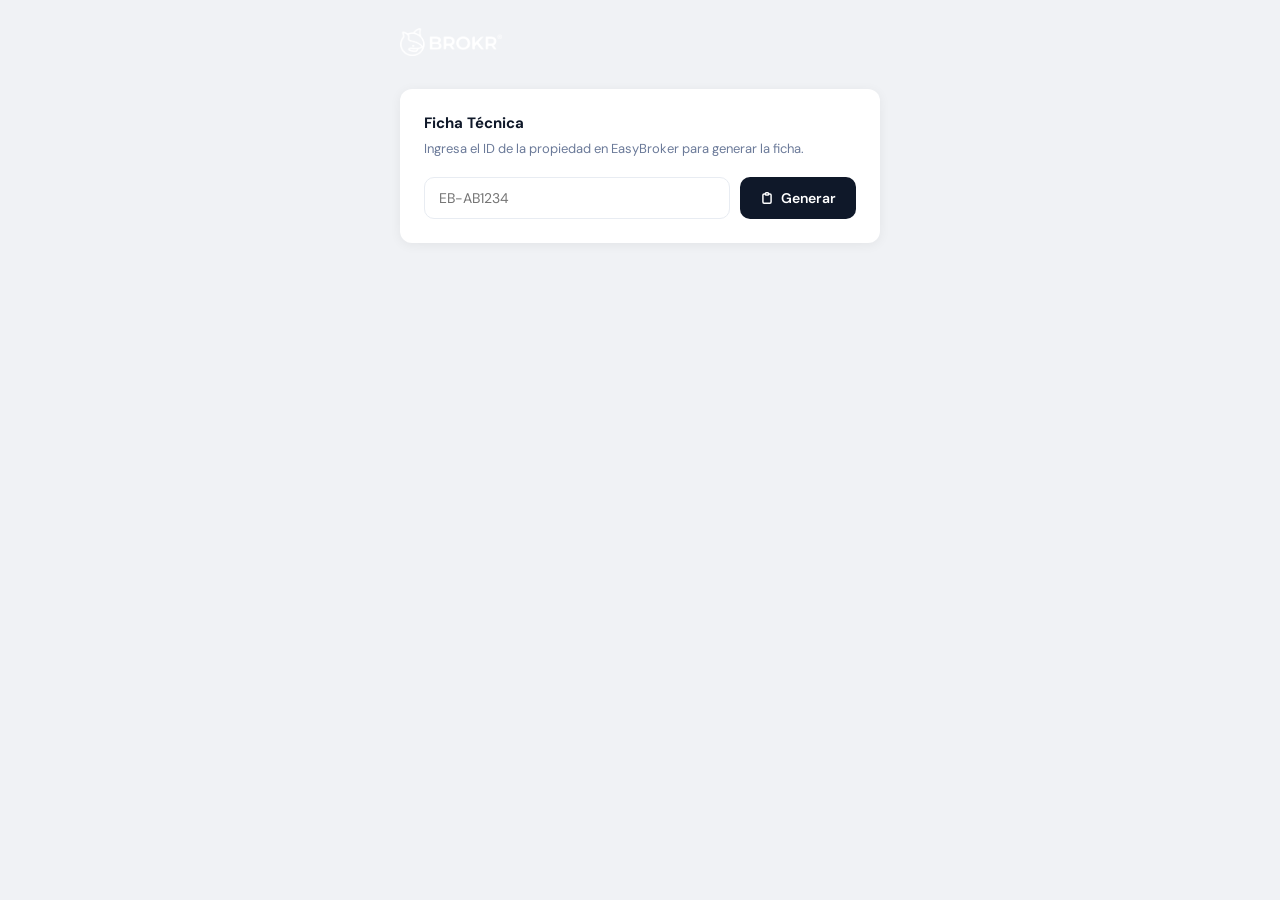
<file: ficha.html>
<!DOCTYPE html>
<html lang="es">
<head>
<meta charset="UTF-8"/>
<meta name="viewport" content="width=device-width, initial-scale=1.0"/>
<title>Brokr — Ficha Técnica</title>
<link rel="preconnect" href="https://fonts.googleapis.com"/>
<link href="https://fonts.googleapis.com/css2?family=DM+Sans:wght@300;400;500;600;700&family=Playfair+Display:wght@600;700&display=swap" rel="stylesheet"/>
<style>
/* ─── VARIABLES ─────────────────────────────── */
:root{
  --navy:#0f1829;
  --navy2:#1a2744;
  --teal:#2a9db5;
  --gold:#c9a84c;
  --white:#ffffff;
  --gray:#f5f6f8;
  --gray2:#e8ecf2;
  --txt:#1a2744;
  --mut:#6b7a99;
  --r:12px;
}

/* ─── RESET ──────────────────────────────────── */
*{box-sizing:border-box;margin:0;padding:0}
body{font-family:'DM Sans',sans-serif;background:#f0f2f5;color:var(--txt)}

/* ─── APP UI ─────────────────────────────────── */
#app-ui{
  max-width:520px;margin:0 auto;padding:28px 20px 60px;
}
.ui-logo{margin-bottom:28px}
.ui-logo img{height:28px}
.ui-card{background:var(--white);border-radius:var(--r);padding:24px;box-shadow:0 2px 12px rgba(0,0,0,.06);margin-bottom:16px}
.ui-card h2{font-size:15px;font-weight:700;color:var(--navy);margin-bottom:6px}
.ui-card p{font-size:13px;color:var(--mut);margin-bottom:18px;line-height:1.5}
.ui-input-row{display:flex;gap:10px}
.ui-input{
  flex:1;padding:11px 14px;border:1.5px solid var(--gray2);border-radius:10px;
  font-size:14px;font-family:'DM Sans',sans-serif;color:var(--txt);outline:none;
  transition:border-color .15s;
}
.ui-input:focus{border-color:var(--teal)}
.ui-btn{
  display:flex;align-items:center;gap:7px;padding:11px 20px;
  background:var(--navy);color:var(--white);border:none;border-radius:10px;
  font-size:14px;font-weight:600;font-family:'DM Sans',sans-serif;cursor:pointer;
  transition:background .15s;white-space:nowrap;
}
.ui-btn:hover{background:var(--navy2)}
.ui-btn.teal{background:var(--teal)}
.ui-btn.teal:hover{background:#1f8ba0}
#print-bar{
  display:none;background:var(--white);border-radius:var(--r);
  padding:16px 20px;box-shadow:0 2px 12px rgba(0,0,0,.06);
  margin-bottom:16px;flex-direction:row;align-items:center;
  justify-content:space-between;gap:12px;
}
#print-bar.show{display:flex}
#print-bar span{font-size:13px;color:var(--mut)}
.ui-error{
  background:#fef2f2;border:1px solid #fca5a5;border-radius:10px;
  padding:12px 16px;font-size:13px;color:#dc2626;margin-top:12px;display:none;
}
.ui-loading{
  display:none;flex-direction:column;align-items:center;
  justify-content:center;padding:40px;gap:12px;
}
.ui-loading.show{display:flex}
.spinner{
  width:32px;height:32px;border:3px solid var(--gray2);
  border-top-color:var(--teal);border-radius:50%;animation:spin .8s linear infinite;
}
@keyframes spin{to{transform:rotate(360deg)}}
.ui-loading p{font-size:13px;color:var(--mut)}
#back-btn{display:none;margin-bottom:12px}
#back-btn.show{display:flex}

/* ─── FICHA (preview container) ─────────────── */
#ficha{display:none;margin-bottom:40px}
#ficha.show{display:block}

/* ═══════════════════════════════════════════════
   FICHA PAGE — A4 exact
═══════════════════════════════════════════════ */
.ficha-page{
  width:210mm;
  background:var(--white);
  margin:0 auto 24px;
  box-shadow:0 4px 32px rgba(0,0,0,.10);
  display:flex;
  flex-direction:column;
  position:relative;
  overflow:hidden;
}

/* ─── COVER (page 1) ─────────────────────────── */
.cover-hero{
  width:100%;
  height:110mm;
  object-fit:cover;
  display:block;
  flex-shrink:0;
}
.cover-hero-placeholder{
  width:100%;height:110mm;
  background:linear-gradient(135deg,var(--navy),var(--navy2));
  display:flex;align-items:center;justify-content:center;
  flex-shrink:0;
}
.cover-info{
  padding:20px 24px 16px;
  border-bottom:1px solid var(--gray2);
}
.cover-badge{
  display:inline-block;
  background:var(--gold);color:var(--white);
  font-size:9px;font-weight:700;letter-spacing:.8px;text-transform:uppercase;
  padding:4px 10px;border-radius:20px;margin-bottom:10px;
}
.cover-precio{
  font-family:'Playfair Display',serif;
  font-size:30px;font-weight:700;color:var(--navy);
  line-height:1;margin-bottom:6px;
}
.cover-titulo{font-size:14px;font-weight:600;color:var(--navy);margin-bottom:4px}
.cover-ubicacion{font-size:12px;color:var(--mut);display:flex;align-items:center;gap:4px}

/* specs strip */
.cover-specs{
  display:grid;grid-template-columns:repeat(4,1fr);
  border-bottom:1px solid var(--gray2);
}
.spec-item{
  padding:12px 16px;text-align:center;
  border-right:1px solid var(--gray2);
}
.spec-item:last-child{border-right:none}
.spec-ico{font-size:18px;margin-bottom:3px}
.spec-val{font-size:16px;font-weight:700;color:var(--navy);line-height:1.1}
.spec-lbl{font-size:9px;text-transform:uppercase;letter-spacing:.5px;color:var(--mut);margin-top:2px}

/* description */
.cover-desc-wrap{padding:16px 24px;flex:1}
.cover-desc-ttl{
  font-family:'Playfair Display',serif;
  font-size:13px;font-weight:600;color:var(--navy);
  margin-bottom:8px;padding-bottom:6px;
  border-bottom:2px solid var(--teal);display:inline-block;
}
.cover-desc{
  font-size:11.5px;color:#444;line-height:1.65;
}

/* ─── GALLERY PAGES ──────────────────────────── */
.gallery-header{
  padding:16px 24px 12px;
  border-bottom:1px solid var(--gray2);
}
.gallery-header h2{
  font-family:'Playfair Display',serif;
  font-size:16px;font-weight:600;color:var(--navy);
}
.photo-grid{
  display:grid;
  grid-template-columns:1fr 1fr;
  grid-template-rows:82mm 82mm 82mm;
  gap:3px;
  padding:3px;
  height:246mm;
  overflow:hidden;
  flex-shrink:0;
}
.photo-grid img{
  width:100%;height:100%;object-fit:cover;display:block;
}

/* ─── CARACTERÍSTICAS PAGE ───────────────────── */
.chars-header{
  padding:18px 24px 14px;
  border-bottom:1px solid var(--gray2);
}
.chars-header h2{
  font-family:'Playfair Display',serif;
  font-size:16px;font-weight:600;color:var(--navy);
}
.chars-body{padding:16px 24px;flex:1}
.char-table{width:100%;border-collapse:collapse}
.char-table tr{border-bottom:1px solid var(--gray2)}
.char-table tr:last-child{border-bottom:none}
.char-table td{padding:8px 12px;font-size:12px;vertical-align:middle}
.char-table td:first-child{color:var(--mut);width:42%;font-weight:400}
.char-table td:last-child{color:var(--navy);font-weight:600;text-align:right}
.char-table tr:nth-child(even) td{background:var(--gray)}

.amen-section{margin-top:16px}
.amen-ttl{font-size:11px;font-weight:700;text-transform:uppercase;letter-spacing:.6px;color:var(--teal);margin-bottom:8px}
.amen-grid{display:flex;flex-wrap:wrap;gap:6px}
.amen-item{
  font-size:11px;padding:5px 10px;
  background:var(--gray);border-radius:20px;color:var(--navy);
  border:1px solid var(--gray2);
}

/* ─── FOOTER ─────────────────────────────────── */
.ficha-footer{
  width:100%;height:40px;
  background:var(--navy);
  display:flex;align-items:center;justify-content:space-between;
  padding:0 20px;
  flex-shrink:0;
}
.ft-logo img{height:16px;filter:brightness(10)}
.ft-id{font-size:9px;color:rgba(255,255,255,.45);letter-spacing:.5px}

/* ─── PRINT ──────────────────────────────────── */
@media print{
  *{
    -webkit-print-color-adjust:exact!important;
    print-color-adjust:exact!important;
  }
  html,body{margin:0;padding:0;background:white}
  #app-ui{display:none!important}
  #ficha{display:block!important;margin:0!important}
  .ficha-page{
    width:210mm!important;
    height:297mm!important;
    margin:0!important;
    padding:0!important;
    box-shadow:none!important;
    page-break-after:always!important;
    page-break-inside:avoid!important;
    display:flex!important;
    flex-direction:column!important;
    overflow:hidden!important;
    position:relative!important;
  }
  .ficha-page:last-child{page-break-after:avoid!important}
  .cover-hero,.cover-hero-placeholder{height:110mm!important}
  .photo-grid{
    display:grid!important;
    grid-template-columns:1fr 1fr!important;
    grid-template-rows:82mm 82mm 82mm!important;
    gap:3px!important;
    padding:3px!important;
    flex-shrink:0!important;
    height:246mm!important;
    overflow:hidden!important;
  }
  .photo-grid img{width:100%!important;height:100%!important;object-fit:cover!important}
  .chars-body{overflow:hidden!important}
  .cover-desc-wrap{overflow:hidden!important}
  .ficha-footer{
    height:40px!important;
    flex-shrink:0!important;
    background:var(--navy)!important;
  }
  .ft-logo img{filter:brightness(10)!important}
  @page{size:A4 portrait;margin:0}
}

/* ─── MOBILE ─────────────────────────────────── */
@media(max-width:768px){
  #app-ui{padding:20px 16px 40px}
  .ui-input-row{flex-direction:column}
  .ficha-page{width:100%;margin-bottom:12px}
  .cover-hero,.cover-hero-placeholder{height:55vw}
  .cover-specs{grid-template-columns:repeat(2,1fr)}
}
</style>
</head>
<body>

<!-- ═══ APP UI ═══════════════════════════════ -->
<div id="app-ui">
  <div class="ui-logo">
    <a href="index.html">
      <img src="[data-uri]" alt="Brokr"/>
    </a>
  </div>

  <div class="ui-card">
    <h2>Ficha Técnica</h2>
    <p>Ingresa el ID de la propiedad en EasyBroker para generar la ficha.</p>
    <div class="ui-input-row">
      <input class="ui-input" id="prop-id" type="text" placeholder="EB-AB1234" autocomplete="off"
             onkeydown="if(event.key==='Enter') generarFicha()"/>
      <button class="ui-btn" onclick="generarFicha()">
        <svg width="14" height="14" fill="none" viewBox="0 0 24 24" stroke="white" stroke-width="2.5">
          <path stroke-linecap="round" stroke-linejoin="round" d="M9 5H7a2 2 0 00-2 2v12a2 2 0 002 2h10a2 2 0 002-2V7a2 2 0 00-2-2h-2M9 5a2 2 0 002 2h2a2 2 0 002-2M9 5a2 2 0 012-2h2a2 2 0 012 2"/>
        </svg>
        Generar
      </button>
    </div>
    <div class="ui-error" id="err-msg"></div>
  </div>

  <div class="ui-loading" id="loading">
    <div class="spinner"></div>
    <p id="loading-txt">Cargando...</p>
  </div>

  <div id="print-bar">
    <span id="print-bar-txt">Ficha lista</span>
    <button class="ui-btn teal" id="pdf-btn" onclick="descargarPDF()">
      <svg width="14" height="14" fill="none" viewBox="0 0 24 24" stroke="white" stroke-width="2">
        <path stroke-linecap="round" stroke-linejoin="round" d="M4 16v1a3 3 0 003 3h10a3 3 0 003-3v-1m-4-4l-4 4m0 0l-4-4m4 4V4"/>
      </svg>
      Descargar PDF
    </button>
  </div>
</div>

<!-- ═══ FICHA ════════════════════════════════ -->
<div id="ficha"></div>

<script>
const API = 'https://brokrebapi-production.up.railway.app';

function g(id){ return document.getElementById(id); }

function fmt(n){
  if(!n && n!==0) return '—';
  return '$' + new Intl.NumberFormat('es-MX',{minimumFractionDigits:0,maximumFractionDigits:0}).format(n);
}
function fmtM2(n){
  if(!n) return '—';
  return new Intl.NumberFormat('es-MX').format(n) + ' m²';
}

function setLoading(show, txt='Cargando...'){
  const el = g('loading');
  if(show){ el.classList.add('show'); g('loading-txt').textContent = txt; }
  else    { el.classList.remove('show'); }
}
function showError(msg){ const e=g('err-msg'); e.textContent=msg; e.style.display='block'; }
function hideError(){ const e=g('err-msg'); e.style.display='none'; }

// ── FOOTER ──────────────────────────────────────
const LOGO_B64 = '[data-uri]';

function footer(id){
  return `<div class="ficha-footer">
    <div class="ft-logo"><img src="${LOGO_B64}" alt="Brokr"/></div>
    ${id ? `<div class="ft-id">${id}</div>` : ''}
  </div>`;
}


// ── IMAGE → BASE64 via Railway proxy ─────────────────
async function imgToBase64(url) {
  if(!url) return null;
  try {
    const proxyUrl = `https://brokrebapi-production.up.railway.app/img?url=${encodeURIComponent(url)}`;
    const res = await fetch(proxyUrl);
    if(!res.ok) return url; // fallback to original URL
    const blob = await res.blob();
    return new Promise((resolve) => {
      const reader = new FileReader();
      reader.onloadend = () => resolve(reader.result);
      reader.onerror  = () => resolve(url);
      reader.readAsDataURL(blob);
    });
  } catch(e) {
    return url; // fallback
  }
}

async function convertAllImages(fotos) {
  const MAX = 30; // cap to avoid memory issues
  const limited = fotos.slice(0, MAX);
  const converted = await Promise.all(
    limited.map(async (f) => {
      const url = f.url || f.original || null;
      if(!url) return f;
      const b64 = await imgToBase64(url);
      return { ...f, url: b64 || url };
    })
  );
  return converted;
}

// ── RENDER ──────────────────────────────────────
let _propData = null; // store for PDF generation

function renderFicha(p){
  _propData = p;
  const id      = p.public_id || p.id || '';
  const titulo  = p.title || p.property_type || 'Propiedad';
  const op      = p.operations?.[0];
  const tipo_op = op?.type === 'sale' ? 'EN VENTA' : op?.type === 'rental' ? 'EN RENTA' : 'EN VENTA';
  const precio  = op ? `${fmt(op.amount)} ${op.currency||'MXN'}` : '—';
  const ciudad  = p.location?.city || '';
  const colonia = p.location?.name || '';
  const dir     = p.address || '';
  const ubic    = [colonia,ciudad].filter(Boolean).join(', ') || dir || '—';
  const rec     = p.bedrooms;
  const ban     = p.bathrooms;
  const mban    = p.half_bathrooms;
  const m2c     = p.construction_size;
  const m2t     = p.lot_size;
  const parking = p.parking_spaces;
  const pisos   = p.floors;
  const edad    = p.age;
  const desc    = (p.description||'').replace(/<[^>]*>/g,'').trim();
  const amenids = p.amenities || [];
  const fotos   = p.property_images || [];
  const tipo_inm= p.property_type || '';

  // ── BUILD SPECS ──
  const specs = [];
  if(rec)     specs.push({ico:'🛏',val:rec,lbl:'Recámaras'});
  if(ban)     specs.push({ico:'🚿',val:ban,lbl:'Baños'});
  if(m2c)     specs.push({ico:'📐',val:m2c,lbl:'m² Const.'});
  if(m2t)     specs.push({ico:'🌿',val:m2t,lbl:'m² Terreno'});
  if(parking && specs.length<4) specs.push({ico:'🚗',val:parking,lbl:'Estacion.'});

  const specsHTML = specs.length ? `<div class="cover-specs">
    ${specs.slice(0,4).map(s=>`<div class="spec-item">
      <div class="spec-ico">${s.ico}</div>
      <div class="spec-val">${s.val}</div>
      <div class="spec-lbl">${s.lbl}</div>
    </div>`).join('')}
  </div>` : '';

  // ── HERO PHOTO ──
  const hero = fotos[0]?.url || fotos[0]?.original || null;
  const heroHTML = hero
    ? `<img class="cover-hero" src="${hero}" alt="portada"/>`
    : `<div class="cover-hero-placeholder"></div>`;

  // ── PAGE 1: PORTADA ──
  let pages = `
  <div class="ficha-page">
    ${heroHTML}
    <div class="cover-info">
      <div class="cover-badge">${tipo_op}</div>
      <div class="cover-precio">${precio}</div>
      <div class="cover-titulo">${titulo}</div>
      <div class="cover-ubicacion">
        <svg width="12" height="12" fill="none" viewBox="0 0 24 24" stroke="currentColor" stroke-width="2"><path stroke-linecap="round" stroke-linejoin="round" d="M17.657 16.657L13.414 20.9a1.998 1.998 0 01-2.827 0l-4.244-4.243a8 8 0 1111.314 0z"/><path stroke-linecap="round" stroke-linejoin="round" d="M15 11a3 3 0 11-6 0 3 3 0 016 0z"/></svg>
        ${ubic}
      </div>
    </div>
    ${specsHTML}
    ${desc ? `<div class="cover-desc-wrap">
      <div class="cover-desc-ttl">Descripción</div>
      <div class="cover-desc">${desc}</div>
    </div>` : '<div style="flex:1"></div>'}
    ${footer(id)}
  </div>`;

  // ── GALLERY PAGES (6 fotos per page) ──
  const galleryFotos = fotos.slice(1).map(f=>f.url||f.original).filter(Boolean);
  for(let i=0; i<galleryFotos.length; i+=6){
    const batch = galleryFotos.slice(i, i+6);
    // Pad to 6 if needed for grid
    while(batch.length < 6) batch.push(null);
    pages += `
    <div class="ficha-page">
      <div class="gallery-header"><h2>Galería fotográfica</h2></div>
      <div class="photo-grid">
        ${batch.map(src => src
          ? `<img src="${src}" alt="foto"/>`
          : `<div style="background:var(--gray)"></div>`
        ).join('')}
      </div>
      ${footer(id)}
    </div>`;
  }

  // ── CHARACTERISTICS TABLE ──
  const rows = [];
  if(tipo_inm) rows.push(['Tipo de inmueble', tipo_inm]);
  if(tipo_op)  rows.push(['Operación', tipo_op]);
  if(precio)   rows.push(['Precio', precio]);
  if(rec)      rows.push(['Recámaras', rec]);
  if(ban)      rows.push(['Baños completos', ban]);
  if(mban)     rows.push(['Medios baños', mban]);
  if(m2c)      rows.push(['Superficie construida', fmtM2(m2c)]);
  if(m2t)      rows.push(['Superficie de terreno', fmtM2(m2t)]);
  if(parking)  rows.push(['Estacionamientos', parking]);
  if(pisos)    rows.push(['Niveles', pisos]);
  if(edad){
    const yr = parseInt(edad);
    const now = new Date().getFullYear();
    if(yr>1900 && yr<=now){
      const diff = now - yr;
      rows.push(['Antigüedad', diff===0 ? 'Nuevo' : diff+(diff===1?' año':' años')]);
    } else {
      rows.push(['Antigüedad', edad+' años']);
    }
  }
  if(colonia)  rows.push(['Colonia', colonia]);
  if(ciudad)   rows.push(['Ciudad', ciudad]);
  if(id)       rows.push(['Clave', id]);

  const amenHTML = amenids.length ? `
    <div class="amen-section">
      <div class="amen-ttl">Amenidades</div>
      <div class="amen-grid">${amenids.map(a=>`<div class="amen-item">${a.name||a}</div>`).join('')}</div>
    </div>` : '';

  pages += `
  <div class="ficha-page">
    <div class="chars-header"><h2>Características del inmueble</h2></div>
    <div class="chars-body">
      <table class="char-table">
        <tbody>
          ${rows.map(([k,v])=>`<tr><td>${k}</td><td>${v}</td></tr>`).join('')}
        </tbody>
      </table>
      ${amenHTML}
    </div>
    ${footer(id)}
  </div>`;

  const el = g('ficha');
  el.innerHTML = pages;
  el.classList.add('show');
  g('print-bar').classList.add('show');
  el.scrollIntoView({behavior:'smooth', block:'start'});
}


// ── DESCARGA PDF VÍA RAILWAY ─────────────────────────────────
async function descargarPDF(){
  if(!_propData){ alert('Genera primero la ficha.'); return; }
  const btn = document.getElementById('pdf-btn');
  const txt = document.getElementById('print-bar-txt');
  const id  = _propData.public_id || _propData.id || 'ficha';
  const filename = 'BROKR_' + id + '.pdf';
  btn.disabled = true;
  btn.innerHTML = '&#9203; Generando PDF...';
  txt.textContent = 'Preparando tu ficha...';
  let blob = null;
  try{
    const controller = new AbortController();
    const timeout = setTimeout(() => controller.abort(), 120000);
    const res = await fetch(API + '/ficha-pdf', {
      method: 'POST',
      headers: {'Content-Type': 'application/json'},
      body: JSON.stringify(_propData),
      signal: controller.signal
    });
    clearTimeout(timeout);
    if(!res.ok) throw new Error('Error servidor: ' + res.status);
    blob = await res.blob();
  } catch(e){
    if(e.name === 'AbortError') alert('Tiempo agotado. Intenta de nuevo.');
    else alert('Error generando PDF: ' + e.message);
    txt.textContent = 'Ficha lista';
    btn.disabled = false;
    btn.innerHTML = '&#11015; Descargar / Compartir PDF';
    return;
  }

  // PDF ready — now deliver it
  const file = new File([blob], filename, {type:'application/pdf'});
  const canShare = navigator.share && navigator.canShare && navigator.canShare({files:[file]});

  if(canShare){
    // iOS Safari — native share sheet (WhatsApp, Files, Mail, etc.)
    navigator.share({title:'Ficha ' + id, files:[file]})
      .then(() => { txt.textContent = '&#10003; Listo'; })
      .catch((err) => {
        // User cancelled or share failed — fallback to object URL open
        if(err.name !== 'AbortError'){
          const url = URL.createObjectURL(blob);
          window.open(url, '_blank');
        }
        txt.textContent = 'Ficha lista';
      })
      .finally(() => {
        btn.disabled = false;
        btn.innerHTML = '&#11015; Descargar / Compartir PDF';
      });
  } else {
    // Desktop or browser without share API
    const url = URL.createObjectURL(blob);
    const a = document.createElement('a');
    a.href = url;
    a.download = filename;
    document.body.appendChild(a);
    a.click();
    document.body.removeChild(a);
    setTimeout(() => URL.revokeObjectURL(url), 3000);
    txt.textContent = '&#10003; PDF descargado';
    btn.disabled = false;
    btn.innerHTML = '&#11015; Descargar / Compartir PDF';
  }
}

// ── FETCH ────────────────────────────────────────
async function generarFicha(){
  hideError();
  const id = g('prop-id').value.trim().toUpperCase();
  if(!id){ showError('Ingresa el ID de la propiedad.'); return; }
  setLoading(true,'Consultando EasyBroker...');
  try{
    // Obtener API key del usuario desde localStorage o perfil
    const ebKey = (window.parent?.userProfile?.eb_api_key) || localStorage.getItem('eb_api_key') || '';
    const fetchHeaders = ebKey ? { 'X-EB-Key': ebKey } : {};
    const res = await fetch(`${API}/propiedad/${encodeURIComponent(id)}`, { headers: fetchHeaders });
    if(!res.ok){
      let d='Error al consultar la propiedad';
      try{const j=await res.json();d=j.detail||d;}catch(e){}
      throw new Error(d);
    }
    const p = await res.json();
    setLoading(false, 'Optimizando imágenes para PDF...');
    // Convert images to base64 for reliable PDF printing on all devices
    if(p.property_images && p.property_images.length) {
      setLoading(true, 'Preparando ' + p.property_images.length + ' fotos...');
      p.property_images = await convertAllImages(p.property_images);
    }
    setLoading(false);
    renderFicha(p);
  } catch(e){
    setLoading(false);
    showError(e.message||'Error desconocido');
  }
}
</script>
</body>
</html>
</file>
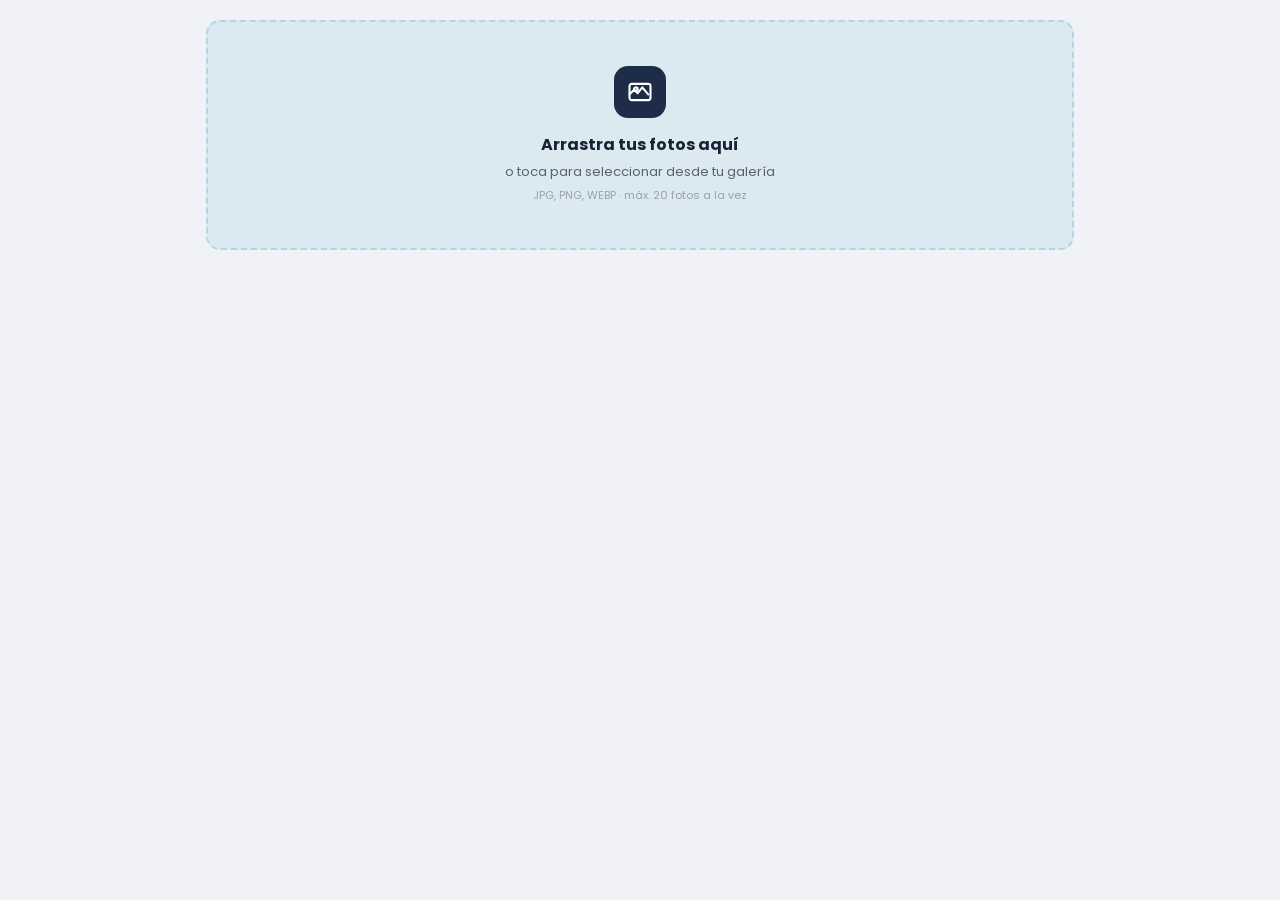
<file: image-cleaner.html>
<!DOCTYPE html>
<html lang="es">
<head>
<meta charset="UTF-8">
<meta name="viewport" content="width=device-width,initial-scale=1,viewport-fit=cover">
<title>Editor de imágenes — Brokr</title>
<link rel="preconnect" href="https://fonts.googleapis.com"/>
<link href="https://fonts.googleapis.com/css2?family=Poppins:wght@300;400;500;600;700;800&display=swap" rel="stylesheet"/>
<style>
:root{
  --navy:#0f1829;--navy2:#1e2d47;--teal:#2a9db5;--teal-dark:#1a7a8f;
  --teal-bg:rgba(42,157,181,0.10);--teal-border:rgba(42,157,181,0.25);
  --white:#ffffff;--bg:#f0f2f7;--gray:#f5f6f8;--gray2:#e8eaee;
  --txt:#1a2035;--mut:#5a6070;--mut2:#9aa0ad;
  --red:#ef4444;--green:#16a34a;
  --r:14px;--shadow:0 2px 12px rgba(0,0,0,0.07);
}
*{box-sizing:border-box;margin:0;padding:0}
body{font-family:'Poppins',sans-serif;background:var(--bg);color:var(--txt);min-height:100vh}

.main{max-width:900px;margin:0 auto;padding:20px 16px 80px}

/* Drop zone */
.drop-zone{border:2px dashed var(--teal-border);border-radius:var(--r);background:var(--teal-bg);padding:44px 20px;text-align:center;cursor:pointer;transition:all .2s;position:relative}
.drop-zone.drag-over{border-color:var(--teal);background:rgba(42,157,181,.12)}
.drop-zone input[type=file]{position:absolute;inset:0;opacity:0;cursor:pointer;width:100%;height:100%}
.drop-icon{width:52px;height:52px;background:var(--navy2);border-radius:14px;margin:0 auto 14px;display:flex;align-items:center;justify-content:center}
.drop-icon svg{width:28px;height:28px;stroke:white;fill:none}
.drop-title{font-size:16px;font-weight:700;color:var(--txt);margin-bottom:5px}
.drop-hint{font-size:13px;color:var(--mut)}
.drop-types{font-size:11px;color:var(--mut2);margin-top:5px}

/* Prompt box */
.prompt-box{background:var(--white);border-radius:var(--r);box-shadow:var(--shadow);border:1px solid rgba(0,0,0,.05);padding:16px 18px;margin:14px 0 0;display:none}
.prompt-label{font-size:11px;font-weight:700;color:var(--mut);text-transform:uppercase;letter-spacing:.5px;margin-bottom:8px;display:flex;align-items:center;gap:8px}
.ai-badge{background:var(--navy2);color:white;font-size:10px;font-weight:700;padding:2px 8px;border-radius:6px;letter-spacing:.3px}
.prompt-textarea{width:100%;border:1.5px solid var(--gray2);border-radius:10px;padding:10px 12px;font-size:13px;font-family:'Poppins',sans-serif;color:var(--txt);resize:vertical;min-height:68px;outline:none;transition:border-color .2s;line-height:1.5;background:var(--gray)}
.prompt-textarea:focus{border-color:var(--teal);background:white;box-shadow:0 0 0 3px var(--teal-bg)}
.presets{display:flex;flex-wrap:wrap;gap:6px;margin-top:10px}
.preset-btn{background:var(--gray);border:1.5px solid var(--gray2);border-radius:8px;padding:5px 10px;font-size:11px;font-weight:600;color:var(--mut);cursor:pointer;transition:all .15s;white-space:nowrap;font-family:'Poppins',sans-serif}
.preset-btn:hover{border-color:var(--teal);color:var(--teal);background:var(--teal-bg)}
.preset-btn.active{border-color:var(--teal);color:var(--teal);background:var(--teal-bg)}
.prompt-hint{font-size:11px;color:var(--mut2);margin-top:8px;line-height:1.5}

/* Action bar */
.action-bar{display:flex;align-items:center;justify-content:space-between;margin:14px 0;flex-wrap:wrap;gap:8px}
.count-badge{font-size:13px;color:var(--mut);font-weight:600}

.btn{display:inline-flex;align-items:center;gap:6px;border-radius:10px;padding:10px 16px;font-size:13px;font-weight:600;font-family:'Poppins',sans-serif;cursor:pointer;transition:all .2s;white-space:nowrap;border:none}
.btn svg{flex-shrink:0}
.btn-primary{background:var(--navy2);color:white}
.btn-primary:hover{background:var(--navy)}
.btn-primary:disabled{opacity:.5;cursor:not-allowed}
.btn-outline{background:var(--white);color:var(--teal);border:1.5px solid var(--teal-border)}
.btn-outline:hover{background:var(--teal-bg);border-color:var(--teal)}
.btn-outline:disabled{opacity:.5;cursor:not-allowed}
.btn-danger{background:var(--white);color:var(--red);border:1.5px solid rgba(239,68,68,.3)}
.btn-danger:hover{background:rgba(239,68,68,.06)}

.action-right{display:flex;gap:8px;align-items:center;flex-wrap:wrap;justify-content:flex-end}

/* Download buttons group — hidden until processing done */
.dl-group{display:none;flex-wrap:wrap;gap:8px}

/* Selection mode banner */
.sel-banner{background:var(--teal-bg);border:1.5px solid var(--teal-border);border-radius:var(--r);padding:10px 16px;margin-bottom:12px;display:none;align-items:center;justify-content:space-between;gap:10px;flex-wrap:wrap}
.sel-banner-text{font-size:13px;font-weight:600;color:var(--teal-dark)}
.sel-banner-actions{display:flex;gap:8px}

/* Progress bar */
.progress-wrap{background:var(--gray2);border-radius:99px;height:6px;overflow:hidden;margin-bottom:14px;display:none}
.progress-bar{height:100%;background:linear-gradient(90deg,var(--navy2),var(--teal));border-radius:99px;width:0;transition:width .3s}

/* Grid */
.grid{display:grid;grid-template-columns:repeat(auto-fill,minmax(280px,1fr));gap:14px}

/* Card */
.card{background:var(--white);border-radius:var(--r);overflow:hidden;box-shadow:var(--shadow);border:1px solid rgba(0,0,0,.05);transition:transform .2s,box-shadow .2s;position:relative}
.card:hover{transform:translateY(-2px);box-shadow:0 6px 20px rgba(0,0,0,.10)}
.card.selected{border-color:var(--teal);box-shadow:0 0 0 2px var(--teal)}
.card-name{padding:10px 14px;font-size:12px;font-weight:600;color:var(--mut);white-space:nowrap;overflow:hidden;text-overflow:ellipsis;border-bottom:1px solid var(--gray)}
.card-imgs{display:grid;grid-template-columns:1fr 1fr;gap:0}
.card-img-wrap{position:relative;overflow:hidden;background:var(--gray)}
.card-img-wrap img{width:100%;height:155px;object-fit:cover;display:block}
.card-img-label{position:absolute;bottom:6px;left:6px;background:rgba(0,0,0,.55);color:white;font-size:9px;font-weight:700;padding:2px 7px;border-radius:6px;letter-spacing:.5px}
.card-footer{padding:10px 14px;display:flex;align-items:center;gap:8px}
.card-status{font-size:11px;color:var(--mut2);flex:1;font-weight:500}
.card-status.ok{color:var(--green);font-weight:600}
.card-status.err{color:var(--red);font-weight:600}
.card-status.loading{color:var(--teal);font-weight:600}
.btn-dl-one{background:var(--teal);color:white;border:none;border-radius:8px;padding:6px 12px;font-size:11px;font-weight:700;cursor:pointer;display:none;align-items:center;gap:4px;transition:opacity .2s;font-family:'Poppins',sans-serif}
.btn-dl-one:hover{opacity:.85}
.btn-dl-one svg{width:12px;height:12px;stroke:white;fill:none}

/* Selection checkbox overlay */
.card-checkbox{position:absolute;top:8px;right:8px;width:22px;height:22px;border-radius:6px;border:2px solid white;background:rgba(0,0,0,.3);display:none;align-items:center;justify-content:center;cursor:pointer;transition:all .15s;z-index:10}
.card-checkbox.checked{background:var(--teal);border-color:var(--teal)}
.card-checkbox svg{width:13px;height:13px;stroke:white;fill:none;opacity:0;transition:opacity .15s;pointer-events:none}
.card-checkbox.checked svg{opacity:1}
.sel-mode .card-checkbox{display:flex}
.sel-mode .card{cursor:pointer}

/* Empty state */
.empty{display:none;text-align:center;padding:40px 20px;color:var(--mut2);font-size:14px}

/* Toast */
.toast{position:fixed;bottom:24px;left:50%;transform:translateX(-50%) translateY(60px);background:var(--navy);color:white;padding:10px 20px;border-radius:10px;font-size:13px;font-weight:600;font-family:'Poppins',sans-serif;transition:transform .3s;z-index:999;white-space:nowrap}
.toast.show{transform:translateX(-50%) translateY(0)}

@media(max-width:500px){
  .main{padding:14px 12px 80px}
  .card-imgs{grid-template-columns:1fr}
  .card-img-wrap img{height:130px}
  .btn{padding:9px 12px;font-size:12px}
}
</style>
</head>
<body>

<div class="main">

  <!-- Drop zone -->
  <div class="drop-zone" id="drop-zone">
    <input type="file" id="file-input" accept="image/*" multiple>
    <div class="drop-icon">
      <svg viewBox="0 0 24 24" stroke-width="1.8" stroke-linecap="round" stroke-linejoin="round"><rect x="3" y="5" width="18" height="14" rx="2"/><path d="M3 14l4-4 3 3 4-5 5 6"/><circle cx="8.5" cy="9.5" r="1.5"/></svg>
    </div>
    <div class="drop-title">Arrastra tus fotos aquí</div>
    <div class="drop-hint">o toca para seleccionar desde tu galería</div>
    <div class="drop-types">JPG, PNG, WEBP · máx. 20 fotos a la vez</div>
  </div>

  <!-- Prompt box -->
  <div class="prompt-box" id="prompt-box">
    <div class="prompt-label">
      Instrucción para la IA
      <span class="ai-badge">Brokr AI</span>
    </div>
    <textarea class="prompt-textarea" id="prompt-input" placeholder="Describe qué quieres hacer con las fotos. Ej: Elimina todos los muebles no fijos, mejora la iluminación y hazlo ver como foto profesional de bienes raíces vacío."></textarea>
    <div class="presets">
      <button class="preset-btn" onclick="applyPreset(this,'Foto profesional de bienes raíces: mejora iluminación, contraste y nitidez. Deja el espacio limpio y atractivo.')">Mejorar calidad</button>
      <button class="preset-btn" onclick="applyPreset(this,'Elimina todos los muebles no fijos: camas, sofás, sillas, mesas, alfombras, cortinas, lámparas y decoraciones. Conserva paredes, pisos, techos, ventanas y puertas. Muestra el cuarto vacío y limpio.')">Retirar muebles</button>
      <button class="preset-btn" onclick="applyPreset(this,'Transforma esta foto en una imagen profesional de bienes raíces: cuarto vacío, sin muebles, excelente iluminación, colores vivos y balanceados, listo para publicar.')">Cuarto vacío profesional</button>
      <button class="preset-btn" onclick="applyPreset(this,'Mejora esta foto de jardín o exterior: cielo más azul, vegetación más verde y vibrante, iluminación natural cálida, aspecto de día soleado.')">Exterior vibrante</button>
      <button class="preset-btn" onclick="applyPreset(this,'Corrige la iluminación: aumenta brillo en zonas oscuras, reduce brillos, mejora el balance de blancos para que la foto luzca natural y profesional.')">Corregir iluminación</button>
    </div>
    <div class="prompt-hint">Deja el campo vacío para usar solo mejoras automáticas (sin IA generativa).</div>
  </div>

  <!-- Action bar -->
  <div class="action-bar" id="action-bar" style="display:none">
    <span class="count-badge" id="count-badge">0 fotos</span>
    <div class="action-right">
      <!-- Download group (shown after processing) -->
      <div class="dl-group" id="dl-group">
        <button class="btn btn-outline" id="btn-dl-all" onclick="downloadAll()">
          <svg width="15" height="15" viewBox="0 0 24 24" stroke="currentColor" stroke-width="2" fill="none" stroke-linecap="round" stroke-linejoin="round"><path d="M21 15v4a2 2 0 01-2 2H5a2 2 0 01-2-2v-4"/><polyline points="7 10 12 15 17 10"/><line x1="12" y1="15" x2="12" y2="3"/></svg>
          Descargar todas
        </button>
        <button class="btn btn-outline" id="btn-dl-selected" onclick="toggleSelectionMode()">
          <svg width="15" height="15" viewBox="0 0 24 24" stroke="currentColor" stroke-width="2" fill="none" stroke-linecap="round" stroke-linejoin="round"><path d="M9 11l3 3L22 4"/><path d="M21 12v7a2 2 0 01-2 2H5a2 2 0 01-2-2V5a2 2 0 012-2h11"/></svg>
          Descargar selección
        </button>
        <button class="btn btn-primary" id="btn-use-ficha" onclick="useInFicha()">
          <svg width="15" height="15" viewBox="0 0 24 24" stroke="currentColor" stroke-width="2" fill="none" stroke-linecap="round" stroke-linejoin="round"><path d="M14 2H6a2 2 0 00-2 2v16a2 2 0 002 2h12a2 2 0 002-2V8z"/><polyline points="14 2 14 8 20 8"/><rect x="7" y="12" width="10" height="6" rx="1"/><path d="M7 17l3-3 2 2 2-3 3 3"/></svg>
          Utilizar en ficha
        </button>
      </div>
      <!-- Process button -->
      <button class="btn btn-primary" id="btn-clean" onclick="cleanAll()">
        <svg width="16" height="16" viewBox="0 0 24 24" stroke="currentColor" stroke-width="2" fill="none" stroke-linecap="round" stroke-linejoin="round"><path d="M12 2l3.09 6.26L22 9.27l-5 4.87 1.18 6.88L12 17.77l-6.18 3.25L7 14.14 2 9.27l6.91-1.01L12 2z"/><path d="M19 3l1.5 3.5M21 9l-1.5.5"/></svg>
        Editar fotos
      </button>
    </div>
  </div>

  <!-- Selection banner -->
  <div class="sel-banner" id="sel-banner">
    <span class="sel-banner-text" id="sel-banner-text">Selecciona las imágenes a descargar</span>
    <div class="sel-banner-actions">
      <button class="btn btn-outline" style="padding:7px 12px;font-size:12px" onclick="selectAll()">Seleccionar todas</button>
      <button class="btn btn-primary" style="padding:7px 12px;font-size:12px" id="btn-confirm-sel" onclick="downloadSelected()">Descargar (0)</button>
      <button class="btn btn-danger" style="padding:7px 12px;font-size:12px" onclick="cancelSelection()">Cancelar</button>
    </div>
  </div>

  <!-- Progress -->
  <div class="progress-wrap" id="progress-wrap"><div class="progress-bar" id="progress-bar"></div></div>

  <!-- Grid -->
  <div class="grid" id="grid"></div>
  <div class="empty" id="empty">No hay fotos. Sube imágenes para comenzar.</div>

</div>

<div class="toast" id="toast"></div>

<script>
const API_BASE = (()=>{
  const h = location.hostname;
  if(h === 'localhost' || h === '127.0.0.1') return 'http://localhost:8000';
  return 'https://brokrebapi-production.up.railway.app';
})();

let files = [];
let results = [];
let cleaned = false;
let selectionMode = false;
let selectedSet = new Set();

const dropZone     = document.getElementById('drop-zone');
const fileInput    = document.getElementById('file-input');
const grid         = document.getElementById('grid');
const actionBar    = document.getElementById('action-bar');
const promptBox    = document.getElementById('prompt-box');
const countBadge   = document.getElementById('count-badge');
const btnClean     = document.getElementById('btn-clean');
const dlGroup      = document.getElementById('dl-group');
const progressWrap = document.getElementById('progress-wrap');
const progressBar  = document.getElementById('progress-bar');
const empty        = document.getElementById('empty');
const selBanner    = document.getElementById('sel-banner');
const selBannerTxt = document.getElementById('sel-banner-text');
const btnConfirmSel= document.getElementById('btn-confirm-sel');

// ── Drag & drop ──────────────────────────────────────────────────────────────
dropZone.addEventListener('dragover', e => { e.preventDefault(); dropZone.classList.add('drag-over'); });
dropZone.addEventListener('dragleave', () => dropZone.classList.remove('drag-over'));
dropZone.addEventListener('drop', e => {
  e.preventDefault();
  dropZone.classList.remove('drag-over');
  addFiles(Array.from(e.dataTransfer.files).filter(f => f.type.startsWith('image/')));
});
fileInput.addEventListener('change', () => {
  addFiles(Array.from(fileInput.files));
  fileInput.value = '';
});

function addFiles(newFiles) {
  files = [...files, ...newFiles].slice(0, 20);
  results = files.map((_, i) => results[i] || null);
  cleaned = false;
  dlGroup.style.display = 'none';
  cancelSelection();
  renderGrid();
}

function applyPreset(btn, text) {
  document.querySelectorAll('.preset-btn').forEach(b => b.classList.remove('active'));
  btn.classList.add('active');
  document.getElementById('prompt-input').value = text;
}

function renderGrid() {
  if (!files.length) {
    actionBar.style.display = 'none';
    promptBox.style.display = 'none';
    empty.style.display = 'none';
    grid.innerHTML = '';
    return;
  }
  actionBar.style.display = 'flex';
  promptBox.style.display = 'block';
  countBadge.textContent = files.length + (files.length === 1 ? ' foto' : ' fotos');
  grid.className = 'grid' + (selectionMode ? ' sel-mode' : '');
  grid.innerHTML = files.map((f, i) => {
    const origUrl = URL.createObjectURL(f);
    const res = results[i];
    let cleanedSrc = '';
    let statusClass = '';
    let statusText = 'Sin procesar';
    let dlBtn = '';
    if (res && res.cleaned_b64) {
      cleanedSrc = 'data:' + res.content_type + ';base64,' + res.cleaned_b64;
      statusClass = 'ok';
      statusText = res.used_gemini ? 'Mejorada con Brokr AI' : 'Mejorada';
      if (!selectionMode) {
        dlBtn = `<button class="btn-dl-one" id="dl-btn-${i}" onclick="event.stopPropagation();downloadOne(${i})" style="display:flex">
          <svg viewBox="0 0 24 24" stroke-width="2.5"><path d="M21 15v4a2 2 0 01-2 2H5a2 2 0 01-2-2v-4"/><polyline points="7 10 12 15 17 10"/><line x1="12" y1="15" x2="12" y2="3"/></svg>
          Descargar
        </button>`;
      }
    } else if (res && res.error) {
      statusClass = 'err';
      statusText = 'Error: ' + (res.error || '').substring(0, 50);
    }
    const rightSrc = cleanedSrc || origUrl;
    const rightLabel = cleanedSrc ? (res && res.used_gemini ? 'BROKR AI' : 'EDITADA') : 'ORIGINAL';
    const isChecked = selectedSet.has(i) ? 'checked' : '';
    const checkVisible = res && res.cleaned_b64 ? '' : ' style="display:none"';
    return `
    <div class="card${selectedSet.has(i) ? ' selected' : ''}" id="card-${i}" onclick="cardClick(${i})">
      <div class="card-checkbox ${isChecked}" id="chk-${i}"${checkVisible} onclick="event.stopPropagation();cardClick(${i})">
        <svg viewBox="0 0 24 24" stroke-width="3" stroke-linecap="round" stroke-linejoin="round"><polyline points="20 6 9 17 4 12"/></svg>
      </div>
      <div class="card-name" title="${f.name}">${f.name}</div>
      <div class="card-imgs">
        <div class="card-img-wrap">
          <img src="${origUrl}" alt="original" loading="lazy"/>
          <span class="card-img-label">ORIGINAL</span>
        </div>
        <div class="card-img-wrap" id="right-wrap-${i}">
          <img src="${rightSrc}" alt="resultado" id="right-img-${i}" loading="lazy"/>
          <span class="card-img-label" id="right-lbl-${i}">${rightLabel}</span>
        </div>
      </div>
      <div class="card-footer" id="footer-${i}">
        <span class="card-status ${statusClass}" id="status-${i}">${statusText}</span>
        ${dlBtn}
      </div>
    </div>`;
  }).join('');
}

function cardClick(i) {
  if (!selectionMode) return;
  const res = results[i];
  if (!res || !res.cleaned_b64) return; // can only select processed images
  if (selectedSet.has(i)) {
    selectedSet.delete(i);
  } else {
    selectedSet.add(i);
  }
  updateCardCheckbox(i);
  updateSelectionCount();
}

function updateCardCheckbox(i) {
  const chk = document.getElementById('chk-' + i);
  const card = document.getElementById('card-' + i);
  if (!chk) return;
  if (selectedSet.has(i)) {
    chk.classList.add('checked');
    card && card.classList.add('selected');
  } else {
    chk.classList.remove('checked');
    card && card.classList.remove('selected');
  }
}

function updateSelectionCount() {
  const n = selectedSet.size;
  selBannerTxt.textContent = n === 0
    ? 'Selecciona las imágenes a descargar'
    : `${n} imagen${n !== 1 ? 'es' : ''} seleccionada${n !== 1 ? 's' : ''}`;
  btnConfirmSel.textContent = `Descargar (${n})`;
  btnConfirmSel.disabled = n === 0;
}

function toggleSelectionMode() {
  if (selectionMode) { cancelSelection(); return; }
  const hasProcessed = results.some(r => r && r.cleaned_b64);
  if (!hasProcessed) { showToast('Primero edita las fotos'); return; }
  selectionMode = true;
  selectedSet.clear();
  selBanner.style.display = 'flex';
  updateSelectionCount();
  renderGrid();
}

function cancelSelection() {
  selectionMode = false;
  selectedSet.clear();
  selBanner.style.display = 'none';
  renderGrid();
}

function selectAll() {
  results.forEach((r, i) => { if (r && r.cleaned_b64) selectedSet.add(i); });
  results.forEach((_, i) => updateCardCheckbox(i));
  updateSelectionCount();
}

// ── Clean ────────────────────────────────────────────────────────────────────
async function cleanAll() {
  if (!files.length) return;
  const prompt = document.getElementById('prompt-input').value.trim();
  const useAI = prompt.length > 0;

  btnClean.disabled = true;
  btnClean.innerHTML = '<svg width="16" height="16" viewBox="0 0 24 24" stroke="currentColor" stroke-width="2" fill="none"><circle cx="12" cy="12" r="10"/><path d="M12 6v6l4 2"/></svg> Procesando…';
  progressWrap.style.display = 'block';
  progressBar.style.width = '0%';

  files.forEach((_, i) => {
    const s = document.getElementById('status-' + i);
    if (s) { s.className = 'card-status loading'; s.textContent = useAI ? 'Procesando con Brokr AI…' : 'Procesando…'; }
  });

  const BATCH = useAI ? 1 : 4;
  let done = 0;
  const MAX_RETRIES = 3;
  const RETRY_DELAYS = [2000, 4000, 8000];

  for (let start = 0; start < files.length; start += BATCH) {
    const batch = files.slice(start, start + BATCH);
    const batchIdx = batch.map((_, j) => start + j);

    let success = false;
    for (let attempt = 0; attempt < MAX_RETRIES; attempt++) {
      if (attempt > 0) {
        batchIdx.forEach(idx => {
          const s = document.getElementById('status-' + idx);
          if (s) { s.className = 'card-status loading'; s.textContent = `Reintentando (${attempt}/${MAX_RETRIES - 1})…`; }
        });
        await new Promise(r => setTimeout(r, RETRY_DELAYS[attempt - 1]));
      }

      const fd = new FormData();
      batch.forEach(f => fd.append('files', f));
      fd.append('prompt', prompt);

      const controller = new AbortController();
      const timeout = setTimeout(() => controller.abort(), 120000); // 2 min timeout

      try {
        const r = await fetch(API_BASE + '/images/clean', {
          method: 'POST',
          body: fd,
          signal: controller.signal
        });
        clearTimeout(timeout);
        if (!r.ok) {
          const errText = await r.text().catch(() => 'HTTP ' + r.status);
          throw new Error('HTTP ' + r.status + ' — ' + errText.substring(0, 120));
        }
        const data = await r.json();
        data.images.forEach((res, j) => {
          const idx = batchIdx[j];
          results[idx] = res;
          updateCard(idx, res);
        });
        success = true;
        break;
      } catch (err) {
        clearTimeout(timeout);
        if (attempt === MAX_RETRIES - 1) {
          const msg = err.name === 'AbortError' ? 'Tiempo de espera agotado' : err.message;
          batchIdx.forEach(idx => {
            results[idx] = { error: msg, cleaned_b64: null };
            const s = document.getElementById('status-' + idx);
            if (s) { s.className = 'card-status err'; s.textContent = 'Error: ' + msg.substring(0, 60); }
          });
        }
        // else continue retry loop
      }
    }

    // Delay between AI batches to avoid rate limiting
    if (useAI && start + BATCH < files.length) {
      await new Promise(r => setTimeout(r, 800));
    }

    done += batch.length;
    progressBar.style.width = Math.round((done / files.length) * 100) + '%';
  }

  cleaned = results.some(r => r && r.cleaned_b64);
  if (cleaned) {
    dlGroup.style.display = 'flex';
    showToast('Fotos editadas. Descarga o utiliza en una ficha.');
  }
  btnClean.disabled = false;
  btnClean.innerHTML = `<svg width="16" height="16" viewBox="0 0 24 24" stroke="currentColor" stroke-width="2" fill="none" stroke-linecap="round" stroke-linejoin="round"><path d="M12 2l3.09 6.26L22 9.27l-5 4.87 1.18 6.88L12 17.77l-6.18 3.25L7 14.14 2 9.27l6.91-1.01L12 2z"/></svg> Editar fotos`;
  setTimeout(() => { progressWrap.style.display = 'none'; }, 800);
}

function updateCard(i, res) {
  const s = document.getElementById('status-' + i);
  const rightImg = document.getElementById('right-img-' + i);
  const rightLbl = document.getElementById('right-lbl-' + i);
  const footer = document.getElementById('footer-' + i);
  const chk = document.getElementById('chk-' + i);
  if (res.cleaned_b64) {
    const src = 'data:' + res.content_type + ';base64,' + res.cleaned_b64;
    if (rightImg) rightImg.src = src;
    if (rightLbl) rightLbl.textContent = res.used_gemini ? 'BROKR AI' : 'EDITADA';
    if (s) { s.className = 'card-status ok'; s.textContent = res.used_gemini ? 'Mejorada con Brokr AI' : 'Mejorada'; }
    if (chk) chk.style.display = 'flex';
    if (footer && !selectionMode) {
      let dlBtn = footer.querySelector('.btn-dl-one');
      if (!dlBtn) {
        dlBtn = document.createElement('button');
        dlBtn.className = 'btn-dl-one';
        dlBtn.style.display = 'flex';
        dlBtn.innerHTML = `<svg viewBox="0 0 24 24" stroke-width="2.5" fill="none" stroke="white" stroke-linecap="round"><path d="M21 15v4a2 2 0 01-2 2H5a2 2 0 01-2-2v-4"/><polyline points="7 10 12 15 17 10"/><line x1="12" y1="15" x2="12" y2="3"/></svg> Descargar`;
        dlBtn.onclick = (e) => { e.stopPropagation(); downloadOne(i); };
        footer.appendChild(dlBtn);
      }
    }
  } else if (res.error) {
    if (s) { s.className = 'card-status err'; s.title = res.error; s.textContent = 'Error: ' + (res.error || '').substring(0, 60); }
  }
}

// ── Downloads ─────────────────────────────────────────────────────────────────
function downloadOne(i) {
  const res = results[i];
  if (!res || !res.cleaned_b64) return;
  const a = document.createElement('a');
  a.href = 'data:' + res.content_type + ';base64,' + res.cleaned_b64;
  const orig = files[i].name;
  const ext = orig.split('.').pop();
  const base = orig.substring(0, orig.lastIndexOf('.')) || orig;
  a.download = base + '_editada.' + ext;
  a.click();
}

async function downloadAll() {
  const processed = results.map((r, i) => ({r, i})).filter(({r}) => r && r.cleaned_b64);
  if (!processed.length) { showToast('No hay fotos editadas aún'); return; }
  // Suppress Shaark wake-word during download to avoid false triggers
  try { window.parent.postMessage({ type: 'brokr-suppress-wake', duration: 5000 }, '*'); } catch(e){}
  showToast(`Descargando ${processed.length} imagen${processed.length !== 1 ? 'es' : ''}…`);
  for (const {i} of processed) {
    downloadOne(i);
    await new Promise(res => setTimeout(res, 250));
  }
}

function downloadSelected() {
  if (selectedSet.size === 0) { showToast('Selecciona al menos una imagen'); return; }
  const toDownload = [...selectedSet].filter(i => results[i] && results[i].cleaned_b64);
  if (!toDownload.length) { showToast('Sin imágenes válidas en la selección'); return; }
  try { window.parent.postMessage({ type: 'brokr-suppress-wake', duration: 5000 }, '*'); } catch(e){}
  showToast(`Descargando ${toDownload.length} imagen${toDownload.length !== 1 ? 'es' : ''}…`);
  toDownload.forEach((i, idx) => {
    setTimeout(() => downloadOne(i), idx * 250);
  });
  cancelSelection();
}

// ── Utilizar en ficha ─────────────────────────────────────────────────────────
function useInFicha() {
  const imagesToUse = results
    .map((res, i) => res && res.cleaned_b64
      ? { url: 'data:' + res.content_type + ';base64,' + res.cleaned_b64,
          name: (() => { const n = files[i].name; const e = n.split('.').pop(); const b = n.substring(0, n.lastIndexOf('.')) || n; return b + '_editada.' + e; })() }
      : null)
    .filter(Boolean);

  if (!imagesToUse.length) { showToast('No hay fotos editadas aún'); return; }

  // Share via parent window (same-origin iframe)
  try {
    window.parent.brokrEditorImages = imagesToUse;
    window.parent.postMessage({ type: 'brokr-use-in-ficha' }, '*');
    showToast(`${imagesToUse.length} imagen${imagesToUse.length !== 1 ? 'es' : ''} enviada${imagesToUse.length !== 1 ? 's' : ''} a fichas técnicas`);
  } catch(e) {
    showToast('Error al comunicar con el módulo de fichas');
  }
}

// ── Toast ─────────────────────────────────────────────────────────────────────
function showToast(msg, duration = 3000) {
  const t = document.getElementById('toast');
  t.textContent = msg;
  t.classList.add('show');
  setTimeout(() => t.classList.remove('show'), duration);
}
</script>
</body>
</html>
</file>
